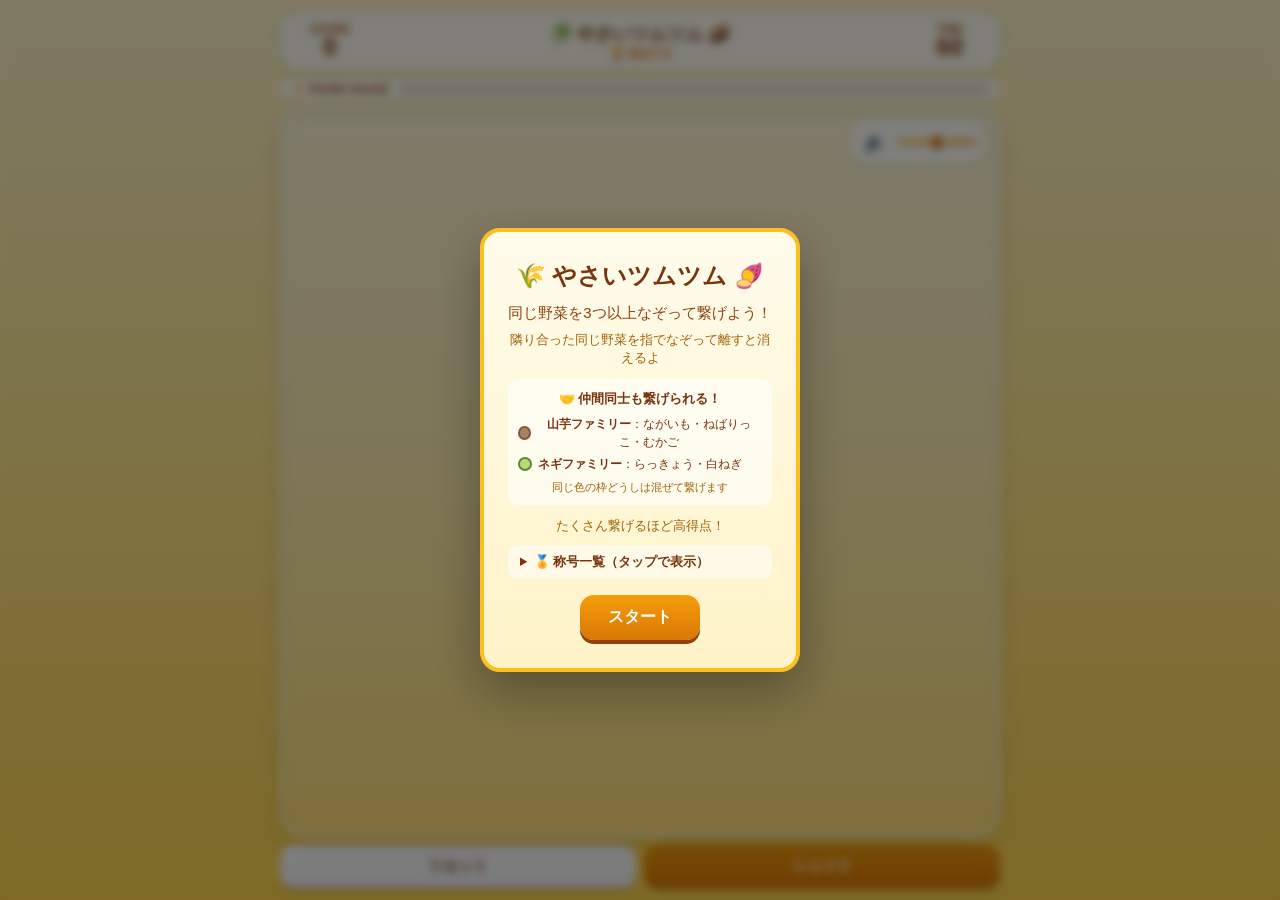
<file: yasai_tsumtsum.html>
<!DOCTYPE html>
<html lang="ja">
<head>
<meta charset="UTF-8">
<meta name="viewport" content="width=device-width, initial-scale=1.0, user-scalable=no">
<title>やさいツムツム</title>
<style>
  * { box-sizing: border-box; margin: 0; padding: 0; -webkit-tap-highlight-color: transparent; }
  html, body {
    height: 100%;
    overflow: hidden;
    font-family: -apple-system, BlinkMacSystemFont, "Hiragino Sans", "Yu Gothic UI", sans-serif;
    background: linear-gradient(180deg, #fef3c7 0%, #fde68a 50%, #fcd34d 100%);
    user-select: none;
    touch-action: none;
  }
  #app {
    width: 100vw;
    height: 100vh;
    display: flex;
    flex-direction: column;
    align-items: center;
    padding: 12px;
  }
  
  /* PC：もっと大きく表示 */
  .header {
    width: 100%;
    max-width: 720px;
    display: flex;
    justify-content: space-between;
    align-items: center;
    padding: 10px 20px;
    background: rgba(255,255,255,0.75);
    border-radius: 18px;
    backdrop-filter: blur(8px);
    box-shadow: 0 4px 12px rgba(0,0,0,0.08);
    margin-bottom: 8px;
    gap: 12px;
  }
  .stat { text-align: center; min-width: 60px; }
  .stat-label { font-size: 11px; color: #92400e; font-weight: 600; }
  .stat-value { font-size: 24px; font-weight: 800; color: #78350f; line-height: 1; }
  .title {
    font-size: 18px;
    font-weight: 800;
    color: #78350f;
    flex: 1;
    text-align: center;
  }
  .best-row {
    font-size: 12px;
    font-weight: 700;
    color: #d97706;
    margin-top: 2px;
    line-height: 1;
  }
  .best-row span { color: #ea580c; font-weight: 800; }
  
  #gameArea {
    position: relative;
    flex: 1;
    width: 100%;
    max-width: 720px;
    background: linear-gradient(180deg, rgba(255,255,255,0.4), rgba(255,255,255,0.2));
    border-radius: 24px;
    overflow: hidden;
    box-shadow: inset 0 4px 12px rgba(0,0,0,0.08), 0 8px 24px rgba(0,0,0,0.1);
    border: 3px solid rgba(255,255,255,0.6);
    min-height: 0;
  }
  #canvas { display: block; width: 100%; height: 100%; cursor: pointer; }
  
  .footer {
    width: 100%;
    max-width: 720px;
    margin-top: 8px;
    display: flex;
    gap: 8px;
  }
  .btn {
    flex: 1;
    padding: 12px;
    border: none;
    border-radius: 14px;
    font-size: 15px;
    font-weight: 700;
    cursor: pointer;
    box-shadow: 0 4px 0 rgba(0,0,0,0.15);
    transition: transform 0.1s, box-shadow 0.1s;
  }
  .btn:hover { filter: brightness(1.05); }
  .btn:active { transform: translateY(2px); box-shadow: 0 2px 0 rgba(0,0,0,0.15); }
  .btn-primary { background: linear-gradient(180deg, #f59e0b, #d97706); color: white; }
  .btn-secondary { background: linear-gradient(180deg, #fff, #f3f4f6); color: #78350f; }

  .overlay {
    position: absolute;
    inset: 0;
    background: rgba(0,0,0,0.5);
    display: flex;
    align-items: center;
    justify-content: center;
    z-index: 100;
    backdrop-filter: blur(4px);
  }
  .modal {
    background: linear-gradient(180deg, #fffbeb, #fef3c7);
    padding: 28px 24px;
    border-radius: 20px;
    text-align: center;
    box-shadow: 0 20px 50px rgba(0,0,0,0.3);
    border: 4px solid #fbbf24;
    max-width: 320px;
  }
  .modal h2 { color: #78350f; font-size: 24px; margin-bottom: 12px; }
  .modal p { color: #92400e; margin-bottom: 6px; font-size: 15px; }
  .modal #rankText {
    font-size: 22px;
    font-weight: 800;
    margin: 8px 0;
    text-shadow: 0 2px 4px rgba(255,255,255,0.6);
    animation: rankBounce 0.6s ease-out;
  }
  @keyframes rankBounce {
    0% { transform: scale(0); opacity: 0; }
    50% { transform: scale(1.2); }
    100% { transform: scale(1); opacity: 1; }
  }
  .modal .big-score { font-size: 42px; font-weight: 800; color: #d97706; margin: 12px 0; }
  .modal-btn {
    margin-top: 16px;
    padding: 12px 28px;
    background: linear-gradient(180deg, #f59e0b, #d97706);
    color: white;
    border: none;
    border-radius: 14px;
    font-size: 16px;
    font-weight: 700;
    cursor: pointer;
    box-shadow: 0 4px 0 #92400e;
  }
  .modal-btn:hover { filter: brightness(1.05); }
  .modal-btn:active { transform: translateY(2px); box-shadow: 0 2px 0 #92400e; }
  .combo-text {
    position: absolute;
    pointer-events: none;
    font-weight: 800;
    color: #ea580c;
    text-shadow: 0 2px 4px rgba(255,255,255,0.8), 0 0 8px rgba(255,200,100,0.6);
    z-index: 10;
    animation: pop 0.8s ease-out forwards;
  }
  @keyframes pop {
    0% { transform: translate(-50%,-50%) scale(0.5); opacity: 0; }
    30% { transform: translate(-50%,-50%) scale(1.2); opacity: 1; }
    100% { transform: translate(-50%,-150%) scale(1); opacity: 0; }
  }
  @keyframes shimmer {
    0%, 100% { transform: scale(1); box-shadow: 0 0 0 rgba(251,191,36,0); }
    50% { transform: scale(1.05); box-shadow: 0 0 20px rgba(251,191,36,0.8); }
  }
  
  /* フィーバーゲージ */
  .fever-wrap {
    width: 100%;
    max-width: 720px;
    background: rgba(255,255,255,0.7);
    border-radius: 10px;
    padding: 5px 12px;
    margin-bottom: 6px;
    box-shadow: 0 2px 6px rgba(0,0,0,0.06);
    display: flex;
    align-items: center;
    gap: 10px;
  }
  .fever-label {
    font-size: 11px;
    font-weight: 700;
    color: #92400e;
    white-space: nowrap;
  }
  .fever-bar {
    flex: 1;
    height: 10px;
    background: rgba(0,0,0,0.1);
    border-radius: 5px;
    overflow: hidden;
    box-shadow: inset 0 1px 2px rgba(0,0,0,0.15);
  }
  .fever-fill {
    height: 100%;
    width: 0%;
    background: linear-gradient(90deg, #fde047, #f97316, #ef4444);
    border-radius: 5px;
    transition: width 0.3s;
    box-shadow: 0 0 8px rgba(249, 115, 22, 0.6);
  }
  .fever-fill.full {
    animation: feverPulse 0.5s ease-in-out infinite;
  }
  @keyframes feverPulse {
    0%, 100% { box-shadow: 0 0 8px rgba(249, 115, 22, 0.6); }
    50% { box-shadow: 0 0 20px rgba(239, 68, 68, 1); }
  }
  
  /* フィーバー中の演出 */
  .fever-banner {
    position: absolute;
    top: 50%;
    left: 50%;
    transform: translate(-50%, -50%) scale(0);
    background: linear-gradient(135deg, #ef4444, #f97316, #fbbf24);
    color: white;
    padding: 16px 32px;
    border-radius: 16px;
    font-weight: 800;
    font-size: 28px;
    text-shadow: 0 2px 4px rgba(0,0,0,0.4);
    box-shadow: 0 8px 24px rgba(239,68,68,0.5);
    z-index: 50;
    pointer-events: none;
    text-align: center;
    line-height: 1.2;
    border: 3px solid white;
  }
  .fever-banner.show {
    animation: feverBanner 1.5s ease-out forwards;
  }
  @keyframes feverBanner {
    0% { transform: translate(-50%, -50%) scale(0) rotate(-10deg); opacity: 0; }
    20% { transform: translate(-50%, -50%) scale(1.2) rotate(5deg); opacity: 1; }
    40% { transform: translate(-50%, -50%) scale(1) rotate(0deg); }
    80% { transform: translate(-50%, -50%) scale(1) rotate(0deg); opacity: 1; }
    100% { transform: translate(-50%, -150%) scale(0.8); opacity: 0; }
  }
  /* フィーバー中のゲームエリア */
  #gameArea.fever {
    background: linear-gradient(180deg, rgba(254,215,170,0.6), rgba(251,191,36,0.3));
    box-shadow: inset 0 0 30px rgba(249,115,22,0.4), 0 0 30px rgba(239,68,68,0.5);
    animation: feverBg 0.8s ease-in-out infinite;
  }
  @keyframes feverBg {
    0%, 100% { box-shadow: inset 0 0 30px rgba(249,115,22,0.4), 0 0 30px rgba(239,68,68,0.5); }
    50% { box-shadow: inset 0 0 50px rgba(239,68,68,0.6), 0 0 50px rgba(251,191,36,0.7); }
  }
  
  /* 音量コントロール */
  .sound-ctrl {
    position: absolute;
    top: 10px;
    right: 10px;
    display: flex;
    align-items: center;
    gap: 6px;
    background: rgba(255,255,255,0.85);
    padding: 6px 10px;
    border-radius: 20px;
    box-shadow: 0 2px 6px rgba(0,0,0,0.1);
    z-index: 20;
    backdrop-filter: blur(4px);
  }
  .sound-btn {
    width: 32px;
    height: 32px;
    border: none;
    background: transparent;
    cursor: pointer;
    font-size: 18px;
    padding: 0;
    border-radius: 50%;
    display: flex;
    align-items: center;
    justify-content: center;
    transition: background 0.15s;
  }
  .sound-btn:hover { background: rgba(0,0,0,0.05); }
  .sound-btn:active { transform: scale(0.92); }
  .vol-slider {
    width: 80px;
    height: 4px;
    -webkit-appearance: none;
    appearance: none;
    background: linear-gradient(90deg, #fbbf24, #f59e0b);
    border-radius: 2px;
    outline: none;
    cursor: pointer;
  }
  .vol-slider::-webkit-slider-thumb {
    -webkit-appearance: none;
    width: 16px;
    height: 16px;
    background: #d97706;
    border-radius: 50%;
    cursor: pointer;
    border: 2px solid white;
    box-shadow: 0 1px 3px rgba(0,0,0,0.3);
  }
  .vol-slider::-moz-range-thumb {
    width: 16px;
    height: 16px;
    background: #d97706;
    border-radius: 50%;
    cursor: pointer;
    border: 2px solid white;
  }
  .sound-ctrl.muted .vol-slider {
    background: #d1d5db;
    opacity: 0.5;
  }
  @media (max-width: 480px) {
    .sound-ctrl { padding: 4px 8px; gap: 4px; }
    .vol-slider { width: 60px; }
    .sound-btn { width: 28px; height: 28px; font-size: 16px; }
  }
</style>
</head>
<body>
<div id="app">
  <div class="header">
    <div class="stat">
      <div class="stat-label">SCORE</div>
      <div class="stat-value" id="scoreVal">0</div>
    </div>
    <div class="title">
      🥬 やさいツムツム 🥔
      <div class="best-row">🏆 BEST <span id="bestVal">0</span></div>
    </div>
    <div class="stat">
      <div class="stat-label">TIME</div>
      <div class="stat-value" id="timeVal">60</div>
    </div>
  </div>
  <div class="fever-wrap">
    <div class="fever-label">⚡ FEVER GAUGE</div>
    <div class="fever-bar"><div class="fever-fill" id="feverFill"></div></div>
  </div>
  <div id="gameArea">
    <canvas id="canvas"></canvas>
    <div class="fever-banner" id="feverBanner">🔥 FEVER TIME! 🔥<br><span style="font-size:0.6em">スコア3倍 / ビッグツム多発</span></div>
    <div class="sound-ctrl">
      <button class="sound-btn" id="btnMute" title="ミュート">🔊</button>
      <input type="range" min="0" max="100" value="50" class="vol-slider" id="volSlider">
    </div>
  </div>
  <div class="footer">
    <button class="btn btn-secondary" id="btnReset">リセット</button>
    <button class="btn btn-primary" id="btnShake">シェイク</button>
  </div>
</div>

<div class="overlay" id="startOverlay">
  <div class="modal">
    <h2>🌾 やさいツムツム 🍠</h2>
    <p>同じ野菜を3つ以上なぞって繋げよう！</p>
    <p style="margin-top:8px;font-size:13px;color:#a16207">隣り合った同じ野菜を指でなぞって離すと消えるよ</p>
    
    <div style="margin:12px 0;padding:10px;background:rgba(255,255,255,0.6);border-radius:10px;font-size:12px;color:#78350f;line-height:1.5">
      <div style="font-weight:700;margin-bottom:6px;font-size:13px">🤝 仲間同士も繋げられる！</div>
      <div style="display:flex;align-items:center;gap:6px;margin-bottom:4px">
        <span style="display:inline-block;width:14px;height:14px;border-radius:50%;background:#a78564;border:2px solid #7c5c3f"></span>
        <span><b>山芋ファミリー</b>：ながいも・ねばりっこ・むかご</span>
      </div>
      <div style="display:flex;align-items:center;gap:6px">
        <span style="display:inline-block;width:14px;height:14px;border-radius:50%;background:#b8d97a;border:2px solid #5a8a2f"></span>
        <span><b>ネギファミリー</b>：らっきょう・白ねぎ</span>
      </div>
      <div style="margin-top:6px;font-size:11px;color:#a16207">同じ色の枠どうしは混ぜて繋げます</div>
    </div>
    
    <p style="margin-top:8px;font-size:13px;color:#a16207">たくさん繋げるほど高得点！</p>
    
    <details style="margin-top:10px;text-align:left;font-size:12px;color:#78350f;background:rgba(255,255,255,0.5);border-radius:10px;padding:8px 12px">
      <summary style="font-weight:700;cursor:pointer;font-size:13px">🏅 称号一覧（タップで表示）</summary>
      <div style="margin-top:8px;line-height:1.7">
        <div style="color:#fbbf24;font-weight:700">👑 伝説のやさい王 <span style="color:#92400e;font-weight:500">10万〜</span></div>
        <div style="color:#a855f7;font-weight:700">🌈 神農の使者 <span style="color:#92400e;font-weight:500">7万〜</span></div>
        <div style="color:#06b6d4;font-weight:700">💎 やさいレジェンド <span style="color:#92400e;font-weight:500">5万〜</span></div>
        <div style="color:#ef4444;font-weight:700">🏆 やさいマイスター <span style="color:#92400e;font-weight:500">3.5万〜</span></div>
        <div style="color:#f97316;font-weight:700">⭐ やさいマスター <span style="color:#92400e;font-weight:500">2.5万〜</span></div>
        <div style="color:#eab308;font-weight:700">🥇 やさいエース <span style="color:#92400e;font-weight:500">1.8万〜</span></div>
        <div style="color:#84cc16;font-weight:700">🥈 やさい上手 <span style="color:#92400e;font-weight:500">1.2万〜</span></div>
        <div style="color:#22c55e;font-weight:700">🥉 やさい名人 <span style="color:#92400e;font-weight:500">8千〜</span></div>
        <div style="color:#10b981;font-weight:700">🥕 やさい職人 <span style="color:#92400e;font-weight:500">5千〜</span></div>
        <div style="color:#06b6d4;font-weight:700">🌱 やさい見習い <span style="color:#92400e;font-weight:500">2.5千〜</span></div>
        <div style="color:#8b5cf6;font-weight:700">🌾 ちいさな農家 <span style="color:#92400e;font-weight:500">1千〜</span></div>
        <div style="color:#94a3b8;font-weight:700">🍃 はじめての収穫 <span style="color:#92400e;font-weight:500">0〜</span></div>
      </div>
    </details>
    
    <button class="modal-btn" id="btnStart">スタート</button>
  </div>
</div>

<div class="overlay" id="endOverlay" style="display:none">
  <div class="modal">
    <h2>🎉 タイムアップ！</h2>
    <p>最終スコア</p>
    <div class="big-score" id="finalScore">0</div>
    <p id="rankText">よくがんばりました！</p>
    <div id="newRecord" style="display:none;margin-top:10px;padding:8px;background:linear-gradient(90deg,#fde68a,#fbbf24,#fde68a);border-radius:10px;font-weight:800;color:#92400e;animation:shimmer 1.2s ease-in-out infinite">
      ✨ 自己ベスト更新！ ✨
    </div>
    <p style="margin-top:10px;font-size:13px;color:#92400e">🏆 自己ベスト: <span id="bestScoreEnd" style="font-weight:800;color:#ea580c">0</span></p>
    <button class="modal-btn" id="btnRetry">もう一度</button>
  </div>
</div>

<script>
const IMG_DATA = {
  satsumaimo: "[data-uri]",
  nagaimo: "[data-uri]",
  nebarikko: "[data-uri]",
  hachimitsu: "[data-uri]",
  mukago: "[data-uri]",
  rakkyo: "[data-uri]",
  shironegi: "[data-uri]",
  nashi: "[data-uri]",
  satoimo: "[data-uri]",
};

const VEGGIES = [
  { key: "satsumaimo", name: "さつまいも", color: "#9b4d8a" },
  { key: "nagaimo", name: "ながいも", color: "#d4a373" },
  { key: "nebarikko", name: "ねばりっこ", color: "#b8835a" },
  { key: "hachimitsu", name: "はちみつ", color: "#e8a04c" },
  { key: "mukago", name: "むかご", color: "#7d5a3c" },
  { key: "rakkyo", name: "らっきょう", color: "#f0e5d0" },
  { key: "shironegi", name: "白ねぎ", color: "#7cb342" },
  { key: "nashi", name: "梨", color: "#d4b048" },
  { key: "satoimo", name: "里芋", color: "#8b6240" },
];

// 同じグループ同士は繋げられる
const GROUPS = {
  yamaimo: {
    members: ['nagaimo', 'nebarikko', 'mukago'],
    bgColor: '#a78564',     // 山芋ファミリー：茶系
    ringColor: '#7c5c3f',
    label: '山芋ファミリー',
  },
  negi: {
    members: ['rakkyo', 'shironegi'],
    bgColor: '#b8d97a',     // ネギファミリー：緑系
    ringColor: '#5a8a2f',
    label: 'ネギファミリー',
  },
};
function getGroup(key) {
  for (const g in GROUPS) {
    if (GROUPS[g].members.includes(key)) return g;
  }
  return key;
}
function getGroupBgColor(key, defaultColor) {
  const g = getGroup(key);
  return GROUPS[g] ? GROUPS[g].bgColor : defaultColor;
}
function getGroupRingColor(key) {
  const g = getGroup(key);
  return GROUPS[g] ? GROUPS[g].ringColor : null;
}
function canChain(a, b) {
  return getGroup(a) === getGroup(b);
}


const images = {};
VEGGIES.forEach(v => {
  const img = new Image();
  img.src = IMG_DATA[v.key];
  images[v.key] = img;
});

const canvas = document.getElementById('canvas');
const ctx = canvas.getContext('2d');
const gameArea = document.getElementById('gameArea');
let W = 0, H = 0, DPR = window.devicePixelRatio || 1;
let TSUM_RADIUS = 36;

function resizeCanvas() {
  const rect = gameArea.getBoundingClientRect();
  const newW = rect.width;
  const newH = rect.height;
  // サイズが実質変わっていなければスキップ
  if (Math.abs(newW - W) < 1 && Math.abs(newH - H) < 1) return;
  W = newW;
  H = newH;
  canvas.width = W * DPR;
  canvas.height = H * DPR;
  canvas.style.width = W + 'px';
  canvas.style.height = H + 'px';
  ctx.setTransform(DPR, 0, 0, DPR, 0, 0);
  // 画面サイズに応じてツムサイズ調整
  TSUM_RADIUS = Math.max(28, Math.min(44, Math.floor(Math.min(W, H) / 11)));
  // 既存ツムの半径を更新（ビッグツムは1.6倍を維持）
  tsums.forEach(t => {
    t.r = t.isBig ? TSUM_RADIUS * 1.6 : TSUM_RADIUS;
    // 画面外に出ているツムを内側に戻す
    if (t.x < t.r) t.x = t.r;
    if (t.x > W - t.r) t.x = W - t.r;
    if (t.y > H - t.r) { t.y = H - t.r; t.vy = 0; }
    if (t.y < t.r) t.y = t.r;
  });
}
window.addEventListener('resize', resizeCanvas);
window.addEventListener('orientationchange', () => setTimeout(resizeCanvas, 100));
// ゲームエリアのサイズ変化を確実に検知（CSS変化・アドレスバー変化に対応）
if (window.ResizeObserver) {
  const ro = new ResizeObserver(() => resizeCanvas());
  ro.observe(gameArea);
}

const GRAVITY = 0.6;
const FRICTION = 0.96;
const BOUNCE = 0.4;

class Tsum {
  constructor(veggie, x, y, isBig = false) {
    this.veggie = veggie;
    this.x = x;
    this.y = y;
    this.vx = (Math.random() - 0.5) * 2;
    this.vy = 0;
    this.isBig = isBig;
    this.r = isBig ? TSUM_RADIUS * 1.6 : TSUM_RADIUS;
    this.angle = (Math.random() - 0.5) * 0.3;
    this.va = (Math.random() - 0.5) * 0.05;
    this.removing = false;
    this.removeT = 0;
    this.scale = 0;
    this.spawnT = 0;
    this.glowT = 0;
  }
  update() {
    if (this.removing) {
      this.removeT++;
      this.scale = Math.max(0, 1 - this.removeT / 12);
      return this.removeT > 12;
    }
    if (this.spawnT < 10) { this.spawnT++; this.scale = this.spawnT / 10; }
    this.vy += GRAVITY;
    this.vx *= FRICTION;
    this.x += this.vx;
    this.y += this.vy;
    this.angle += this.va;
    this.va *= 0.95;
    if (this.x < this.r) { this.x = this.r; this.vx *= -BOUNCE; }
    if (this.x > W - this.r) { this.x = W - this.r; this.vx *= -BOUNCE; }
    if (this.y > H - this.r) {
      this.y = H - this.r;
      this.vy *= -BOUNCE;
      this.vx *= 0.8;
      if (Math.abs(this.vy) < 1) this.vy = 0;
    }
    return false;
  }
  draw(ctx) {
    ctx.save();
    ctx.translate(this.x, this.y);
    
    // ビッグツムは光輪エフェクト
    if (this.isBig) {
      this.glowT += 0.05;
      const glowR = this.r + 8 + Math.sin(this.glowT) * 4;
      const glowGrad = ctx.createRadialGradient(0, 0, this.r, 0, 0, glowR + 10);
      glowGrad.addColorStop(0, 'rgba(255, 215, 0, 0.6)');
      glowGrad.addColorStop(1, 'rgba(255, 215, 0, 0)');
      ctx.beginPath();
      ctx.arc(0, 0, glowR + 10, 0, Math.PI * 2);
      ctx.fillStyle = glowGrad;
      ctx.fill();
    }
    
    ctx.rotate(this.angle);
    ctx.scale(this.scale, this.scale);
    ctx.beginPath();
    ctx.arc(2, 4, this.r, 0, Math.PI * 2);
    ctx.fillStyle = 'rgba(0,0,0,0.15)';
    ctx.fill();
    // グループに属するツムは統一カラー、属さないものは個別色
    const bgColor = getGroupBgColor(this.veggie.key, this.veggie.color);
    const grad = ctx.createRadialGradient(-this.r*0.3, -this.r*0.3, this.r*0.2, 0, 0, this.r);
    grad.addColorStop(0, bgColor + 'ff');
    grad.addColorStop(0.7, bgColor + 'dd');
    grad.addColorStop(1, bgColor + '99');
    ctx.beginPath();
    ctx.arc(0, 0, this.r, 0, Math.PI * 2);
    ctx.fillStyle = grad;
    ctx.fill();
    ctx.beginPath();
    ctx.ellipse(-this.r*0.3, -this.r*0.4, this.r*0.3, this.r*0.2, -0.4, 0, Math.PI * 2);
    ctx.fillStyle = 'rgba(255,255,255,0.5)';
    ctx.fill();
    // グループ専用の濃い縁取り（仲間が分かるサイン）
    const ringColor = getGroupRingColor(this.veggie.key);
    if (this.isBig) {
      // ビッグツムは金色の太い縁
      ctx.beginPath();
      ctx.arc(0, 0, this.r, 0, Math.PI * 2);
      ctx.lineWidth = 5;
      ctx.strokeStyle = '#fbbf24';
      ctx.stroke();
      ctx.lineWidth = 2;
      ctx.strokeStyle = '#d97706';
      ctx.stroke();
    } else if (ringColor) {
      ctx.beginPath();
      ctx.arc(0, 0, this.r, 0, Math.PI * 2);
      ctx.lineWidth = 4;
      ctx.strokeStyle = ringColor;
      ctx.stroke();
    } else {
      ctx.beginPath();
      ctx.arc(0, 0, this.r, 0, Math.PI * 2);
      ctx.lineWidth = 3;
      ctx.strokeStyle = 'rgba(255,255,255,0.9)';
      ctx.stroke();
      ctx.lineWidth = 1.5;
      ctx.strokeStyle = 'rgba(0,0,0,0.2)';
      ctx.stroke();
    }
    const img = images[this.veggie.key];
    if (img && img.complete) {
      const size = this.r * 1.5;
      ctx.drawImage(img, -size/2, -size/2, size, size);
    }
    
    // ビッグツムの×2バッジ
    if (this.isBig) {
      ctx.save();
      ctx.rotate(-this.angle); // バッジは回転を打ち消して常に正立
      const badgeX = this.r * 0.6;
      const badgeY = -this.r * 0.6;
      ctx.beginPath();
      ctx.arc(badgeX, badgeY, this.r * 0.35, 0, Math.PI * 2);
      ctx.fillStyle = '#ea580c';
      ctx.fill();
      ctx.lineWidth = 2;
      ctx.strokeStyle = 'white';
      ctx.stroke();
      ctx.fillStyle = 'white';
      ctx.font = `bold ${this.r * 0.45}px sans-serif`;
      ctx.textAlign = 'center';
      ctx.textBaseline = 'middle';
      ctx.fillText('×2', badgeX, badgeY);
      ctx.restore();
    }
    
    ctx.restore();
  }
}

let tsums = [];
let chain = [];
let isDragging = false;
let score = 0;
let timeLeft = 60;
let gameRunning = false;
let timerInterval = null;
let lastSpawn = 0;

// フィーバー関連
const FEVER_THRESHOLD = 3000;  // フィーバーゲージMAXで発動
const FEVER_DURATION = 13;      // 秒（盛り上がる時間を確保）
let feverGauge = 0;
let feverActive = false;
let feverTimeLeft = 0;
let feverInterval = null;
let feverCount = 0;          // 何回目のフィーバーか
let feverTarget = null;      // 2回目以降のターゲット野菜（key）

function getMaxTsums() {
  // 画面サイズに応じて最大数を調整
  // ツム1個が占める正方形面積で割って、画面の45%を占める量にする
  // （円が正方形に詰まると最大78%、現実の物理シミュなら45-50%が安全）
  const cellArea = (TSUM_RADIUS * 2) * (TSUM_RADIUS * 2);
  const target = (W * H * 0.45) / cellArea;
  return Math.min(50, Math.max(25, Math.floor(target)));
}

function spawnTsum() {
  if (tsums.length >= getMaxTsums()) return;
  let v;
  // ターゲットフィーバー中は60%の確率でターゲット野菜が出る
  if (feverActive && feverTarget && Math.random() < 0.6) {
    v = VEGGIES.find(x => x.key === feverTarget) || VEGGIES[0];
  } else {
    v = VEGGIES[Math.floor(Math.random() * VEGGIES.length)];
  }
  // 通常5%、フィーバー中は25%でビッグツム
  const isBig = Math.random() < (feverActive ? 0.25 : 0.05);
  // 上部に他のツムが居ない場所を探す
  let x = Math.random() * (W - 80) + 40;
  for (let tries = 0; tries < 5; tries++) {
    let collision = false;
    for (const other of tsums) {
      if (other.y < TSUM_RADIUS * 2 && Math.abs(other.x - x) < TSUM_RADIUS * 2) {
        collision = true;
        break;
      }
    }
    if (!collision) break;
    x = Math.random() * (W - 80) + 40;
  }
  const t = new Tsum(v, x, -40, isBig);
  t.vy = 1;
  tsums.push(t);
}

function fillBoard() {
  const target = getMaxTsums() - 5;
  for (let i = 0; i < target; i++) setTimeout(spawnTsum, i * 100);
}

function getPos(e) {
  const rect = canvas.getBoundingClientRect();
  const t = e.touches ? e.touches[0] : e;
  return { x: t.clientX - rect.left, y: t.clientY - rect.top };
}
function findTsumAt(x, y) {
  for (let i = tsums.length - 1; i >= 0; i--) {
    const t = tsums[i];
    if (t.removing) continue;
    const dx = t.x - x, dy = t.y - y;
    if (dx*dx + dy*dy < t.r * t.r * 1.2) return t;
  }
  return null;
}
function isAdjacent(a, b) {
  const dx = a.x - b.x, dy = a.y - b.y;
  // 各ツムの実半径の合計に余裕係数1.3を掛ける（ビッグツム対応）
  return Math.sqrt(dx*dx + dy*dy) < (a.r + b.r) * 1.3;
}
function startChain(e) {
  if (!gameRunning) return;
  e.preventDefault();
  const p = getPos(e);
  const t = findTsumAt(p.x, p.y);
  if (t) { isDragging = true; chain = [t]; }
}
function continueChain(e) {
  if (!isDragging || !gameRunning) return;
  e.preventDefault();
  const p = getPos(e);
  const t = findTsumAt(p.x, p.y);
  if (!t) return;
  if (chain[chain.length - 1] === t) return;
  if (chain.length >= 2 && chain[chain.length - 2] === t) { chain.pop(); return; }
  if (chain.includes(t)) return;
  const last = chain[chain.length - 1];
  if (canChain(t.veggie.key, last.veggie.key) && isAdjacent(last, t)) chain.push(t);
}
function endChain(e) {
  if (!isDragging) return;
  e.preventDefault();
  isDragging = false;
  if (chain.length >= 3) {
    const n = chain.length;
    const baseScore = n * 100;
    const bonus = n >= 5 ? Math.pow(n - 4, 2) * 50 : 0;
    // ビッグツムの数だけ倍率がかかる（ビッグツム1個につき×2、複数あれば加算）
    const bigCount = chain.filter(t => t.isBig).length;
    const bigMultiplier = bigCount > 0 ? 1 + bigCount : 1;  // 0個=×1, 1個=×2, 2個=×3...
    // フィーバー中はさらに×3
    const feverMultiplier = feverActive ? 3 : 1;
    const gained = Math.round((baseScore + bonus) * bigMultiplier * feverMultiplier);
    score += gained;
    
    // フィーバーゲージを溜める（フィーバー中は溜まらない）
    if (!feverActive) {
      feverGauge = Math.min(FEVER_THRESHOLD, feverGauge + (baseScore + bonus));
      if (feverGauge >= FEVER_THRESHOLD) startFever();
    }
    
    showCombo(chain[Math.floor(chain.length/2)], n, gained, bigCount, feverActive);
    playChainSE(n);
    setTimeout(playPopSE, 100);
    chain.forEach(t => { t.removing = true; });
    for (let i = 0; i < n; i++) setTimeout(spawnTsum, i * 80);
    updateScore();
    updateFeverGauge();
  }
  chain = [];
}
canvas.addEventListener('mousedown', startChain);
canvas.addEventListener('mousemove', continueChain);
canvas.addEventListener('mouseup', endChain);
canvas.addEventListener('mouseleave', endChain);
canvas.addEventListener('touchstart', startChain, {passive: false});
canvas.addEventListener('touchmove', continueChain, {passive: false});
canvas.addEventListener('touchend', endChain, {passive: false});
canvas.addEventListener('touchcancel', endChain, {passive: false});

function showCombo(t, n, gained, bigCount = 0, isFever = false) {
  const el = document.createElement('div');
  el.className = 'combo-text';
  el.style.left = t.x + 'px';
  el.style.top = t.y + 'px';
  el.style.fontSize = Math.min(20 + n * 3, 48) + 'px';
  let badge = '';
  if (isFever) badge += '<span style="color:#ef4444"> 🔥FEVER×3</span>';
  if (bigCount > 0) badge += `<span style="color:#d97706"> ⭐BIG×${1+bigCount}</span>`;
  el.innerHTML = `${n}チェーン!${badge}<br><span style="font-size:0.6em">+${gained}</span>`;
  gameArea.appendChild(el);
  setTimeout(() => el.remove(), 1000);
}

function updateFeverGauge() {
  const fill = document.getElementById('feverFill');
  const pct = (feverGauge / FEVER_THRESHOLD) * 100;
  fill.style.width = pct + '%';
  fill.classList.toggle('full', feverGauge >= FEVER_THRESHOLD);
}

function startFever() {
  feverActive = true;
  feverTimeLeft = FEVER_DURATION;
  feverGauge = 0;
  feverCount++;
  updateFeverGauge();
  document.getElementById('gameArea').classList.add('fever');
  playFeverSE();
  switchToFeverBgm();
  
  // 2回目以降はターゲット野菜を選択
  const banner = document.getElementById('feverBanner');
  if (feverCount >= 2) {
    // 前回と違う野菜を選ぶ
    const candidates = VEGGIES.filter(v => v.key !== feverTarget);
    feverTarget = candidates[Math.floor(Math.random() * candidates.length)].key;
    const targetVeg = VEGGIES.find(v => v.key === feverTarget);
    // バナー文言を切り替え
    banner.innerHTML = `🔥 ${targetVeg.name}フィーバー！ 🔥<br><span style="font-size:0.6em">スコア3倍 / ${targetVeg.name}が大量出現</span>`;
  } else {
    feverTarget = null;
    banner.innerHTML = `🔥 FEVER TIME! 🔥<br><span style="font-size:0.6em">スコア3倍 / ビッグツム多発</span>`;
  }
  banner.classList.remove('show');
  void banner.offsetWidth; // reflow
  banner.classList.add('show');
  
  // フィーバー中は既存ツムの一部をビッグに格上げ
  const candidates = tsums.filter(t => !t.removing && !t.isBig);
  const upgradeCount = Math.min(5, Math.floor(candidates.length * 0.2));
  for (let i = 0; i < upgradeCount; i++) {
    const idx = Math.floor(Math.random() * candidates.length);
    const t = candidates.splice(idx, 1)[0];
    t.isBig = true;
    t.r = TSUM_RADIUS * 1.6;
  }
  
  // ターゲットフィーバー時：既存ツムの一部もターゲット野菜に置き換え
  if (feverTarget) {
    const targetVeg = VEGGIES.find(v => v.key === feverTarget);
    const others = tsums.filter(t => !t.removing && t.veggie.key !== feverTarget);
    const convertCount = Math.min(8, Math.floor(others.length * 0.4));
    for (let i = 0; i < convertCount; i++) {
      const idx = Math.floor(Math.random() * others.length);
      const t = others.splice(idx, 1)[0];
      t.veggie = targetVeg;
    }
  }
  
  // フィーバータイマー
  if (feverInterval) clearInterval(feverInterval);
  feverInterval = setInterval(() => {
    feverTimeLeft--;
    if (feverTimeLeft <= 0) endFever();
  }, 1000);
}

function endFever() {
  feverActive = false;
  feverTarget = null;
  if (feverInterval) { clearInterval(feverInterval); feverInterval = null; }
  document.getElementById('gameArea').classList.remove('fever');
  switchToNormalBgm();
}

function updateScore() {
  document.getElementById('scoreVal').textContent = score.toLocaleString();
}

function loop() {
  ctx.clearRect(0, 0, W, H);
  tsums = tsums.filter(t => !t.update());
  for (let i = 0; i < tsums.length; i++) {
    for (let j = i + 1; j < tsums.length; j++) {
      const a = tsums[i], b = tsums[j];
      if (a.removing || b.removing) continue;
      const dx = b.x - a.x, dy = b.y - a.y;
      const d = Math.sqrt(dx*dx + dy*dy);
      const minD = a.r + b.r;
      if (d < minD && d > 0.01) {
        const overlap = minD - d;
        const nx = dx / d, ny = dy / d;
        // 重なりを完全に解消（係数1.0で押し戻し）
        a.x -= nx * overlap * 0.55;
        a.y -= ny * overlap * 0.55;
        b.x += nx * overlap * 0.55;
        b.y += ny * overlap * 0.55;
        // 速度の弾性衝突
        const va = a.vx * nx + a.vy * ny;
        const vb = b.vx * nx + b.vy * ny;
        if (va - vb > 0) {
          // 近づいている時のみ反発
          const impulse = (va - vb) * 0.7;
          a.vx -= impulse * nx;
          a.vy -= impulse * ny;
          b.vx += impulse * nx;
          b.vy += impulse * ny;
        }
      }
    }
  }
  if (chain.length > 0) {
    ctx.save();
    ctx.lineWidth = 12;
    ctx.lineCap = 'round';
    ctx.lineJoin = 'round';
    ctx.strokeStyle = 'rgba(251, 191, 36, 0.5)';
    ctx.beginPath();
    chain.forEach((t, i) => i === 0 ? ctx.moveTo(t.x, t.y) : ctx.lineTo(t.x, t.y));
    ctx.stroke();
    ctx.lineWidth = 6;
    ctx.strokeStyle = 'rgba(255, 255, 255, 0.9)';
    ctx.stroke();
    ctx.restore();
  }
  tsums.forEach(t => t.draw(ctx));
  
  // チェーン中：繋げられる候補（同じグループ）を脈動表示
  if (chain.length > 0) {
    const lastKey = chain[chain.length - 1].veggie.key;
    const pulse = 0.5 + 0.5 * Math.sin(Date.now() / 150);
    tsums.forEach(t => {
      if (t.removing) return;
      if (chain.includes(t)) return;
      if (canChain(t.veggie.key, lastKey)) {
        ctx.save();
        ctx.beginPath();
        ctx.arc(t.x, t.y, t.r + 6, 0, Math.PI * 2);
        ctx.lineWidth = 3;
        ctx.strokeStyle = `rgba(255, 215, 0, ${0.5 + pulse * 0.5})`;
        ctx.shadowColor = '#fde047';
        ctx.shadowBlur = 12 + pulse * 8;
        ctx.stroke();
        ctx.restore();
      }
    });
  }
  
  if (chain.length > 0) {
    chain.forEach(t => {
      ctx.save();
      ctx.beginPath();
      ctx.arc(t.x, t.y, t.r + 4, 0, Math.PI * 2);
      ctx.lineWidth = 4;
      ctx.strokeStyle = '#fbbf24';
      ctx.stroke();
      ctx.restore();
    });
    if (chain.length >= 2) {
      const last = chain[chain.length - 1];
      ctx.save();
      ctx.fillStyle = '#ea580c';
      ctx.strokeStyle = 'white';
      ctx.lineWidth = 4;
      ctx.font = 'bold 28px sans-serif';
      ctx.textAlign = 'center';
      ctx.textBaseline = 'middle';
      const text = chain.length + '';
      ctx.strokeText(text, last.x, last.y - 50);
      ctx.fillText(text, last.x, last.y - 50);
      ctx.restore();
    }
  }
  const aliveCount = tsums.filter(t => !t.removing).length;
  const targetCount = getMaxTsums() - 5;
  if (gameRunning && aliveCount < targetCount && Date.now() - lastSpawn > 250) {
    spawnTsum();
    lastSpawn = Date.now();
  }
  requestAnimationFrame(loop);
}

function startGame() {
  // 音声初期化（ユーザー操作トリガーが必要）
  if (!audioCtx) initAudio();
  if (audioCtx && audioCtx.state === 'suspended') audioCtx.resume();
  
  resizeCanvas();
  tsums = [];
  chain = [];
  score = 0;
  timeLeft = 60;
  gameRunning = true;
  // フィーバー状態をリセット
  feverGauge = 0;
  feverActive = false;
  feverTimeLeft = 0;
  feverCount = 0;
  feverTarget = null;
  if (feverInterval) { clearInterval(feverInterval); feverInterval = null; }
  document.getElementById('gameArea').classList.remove('fever');
  updateFeverGauge();
  updateScore();
  document.getElementById('timeVal').textContent = timeLeft;
  document.getElementById('startOverlay').style.display = 'none';
  document.getElementById('endOverlay').style.display = 'none';
  fillBoard();
  startBgm();
  if (timerInterval) clearInterval(timerInterval);
  timerInterval = setInterval(() => {
    timeLeft--;
    document.getElementById('timeVal').textContent = timeLeft;
    if (timeLeft <= 0) endGame();
  }, 1000);
}

// === 音声システム ===
const VOLUME_KEY = 'yasai_tsumtsum_volume';
const MUTE_KEY = 'yasai_tsumtsum_muted';
let audioCtx = null;
let masterGain = null;
let bgmGain = null;
let bgmNodes = [];
let bgmTimeoutId = null;
let isMuted = false;
let volume = 0.5;

function loadAudioPrefs() {
  try {
    const v = localStorage.getItem(VOLUME_KEY);
    if (v !== null) volume = parseFloat(v);
    const m = localStorage.getItem(MUTE_KEY);
    if (m !== null) isMuted = m === '1';
  } catch (e) {}
}

function saveAudioPrefs() {
  try {
    localStorage.setItem(VOLUME_KEY, String(volume));
    localStorage.setItem(MUTE_KEY, isMuted ? '1' : '0');
  } catch (e) {}
}

function initAudio() {
  if (audioCtx) return;
  try {
    audioCtx = new (window.AudioContext || window.webkitAudioContext)();
    masterGain = audioCtx.createGain();
    masterGain.gain.value = isMuted ? 0 : volume;
    masterGain.connect(audioCtx.destination);
    bgmGain = audioCtx.createGain();
    bgmGain.gain.value = 0.3; // BGMはSEより控えめ
    bgmGain.connect(masterGain);
  } catch (e) {
    console.warn('Audio not supported:', e);
  }
}

function setVolume(v) {
  volume = Math.max(0, Math.min(1, v));
  if (masterGain) masterGain.gain.value = isMuted ? 0 : volume;
  saveAudioPrefs();
}

function toggleMute() {
  isMuted = !isMuted;
  if (masterGain) masterGain.gain.value = isMuted ? 0 : volume;
  updateSoundUI();
  saveAudioPrefs();
}

function updateSoundUI() {
  const btn = document.getElementById('btnMute');
  const ctrl = document.querySelector('.sound-ctrl');
  if (btn) btn.textContent = isMuted ? '🔇' : (volume < 0.3 ? '🔈' : volume < 0.7 ? '🔉' : '🔊');
  if (ctrl) ctrl.classList.toggle('muted', isMuted);
  const slider = document.getElementById('volSlider');
  if (slider) slider.value = Math.round(volume * 100);
}

// === SE: 効果音生成 ===
function playTone(freq, duration, type = 'sine', volMul = 1) {
  if (!audioCtx || isMuted) return;
  const now = audioCtx.currentTime;
  const osc = audioCtx.createOscillator();
  const gain = audioCtx.createGain();
  osc.type = type;
  osc.frequency.setValueAtTime(freq, now);
  gain.gain.setValueAtTime(0, now);
  gain.gain.linearRampToValueAtTime(0.3 * volMul, now + 0.01);
  gain.gain.exponentialRampToValueAtTime(0.001, now + duration);
  osc.connect(gain);
  gain.connect(masterGain);
  osc.start(now);
  osc.stop(now + duration);
}

function playChainSE(n) {
  // チェーン数に応じて音階が上がる
  const baseFreq = 440;
  const scale = [0, 2, 4, 5, 7, 9, 11, 12, 14, 16];
  const idx = Math.min(n - 1, scale.length - 1);
  const freq = baseFreq * Math.pow(2, scale[idx] / 12);
  playTone(freq, 0.15, 'triangle', 0.7);
}

function playPopSE() {
  // 消去音
  if (!audioCtx || isMuted) return;
  const now = audioCtx.currentTime;
  const osc = audioCtx.createOscillator();
  const gain = audioCtx.createGain();
  osc.type = 'sine';
  osc.frequency.setValueAtTime(800, now);
  osc.frequency.exponentialRampToValueAtTime(200, now + 0.15);
  gain.gain.setValueAtTime(0.25, now);
  gain.gain.exponentialRampToValueAtTime(0.001, now + 0.15);
  osc.connect(gain);
  gain.connect(masterGain);
  osc.start(now);
  osc.stop(now + 0.15);
}

function playFeverSE() {
  // フィーバー発動音：上昇アルペジオ
  if (!audioCtx || isMuted) return;
  const notes = [262, 330, 392, 523, 659, 784, 1047];
  notes.forEach((f, i) => {
    setTimeout(() => playTone(f, 0.2, 'square', 0.5), i * 60);
  });
}

function playGameOverSE() {
  if (!audioCtx || isMuted) return;
  const notes = [523, 392, 330, 262];
  notes.forEach((f, i) => {
    setTimeout(() => playTone(f, 0.3, 'triangle', 0.7), i * 150);
  });
}

// === BGM: ループ生成 ===
// 通常BGM：ほのぼの農園風（Cメジャー）
const BGM_MELODY = [
  // [周波数, 長さ(拍)]
  [523, 1], [587, 1], [659, 1], [523, 1],
  [659, 2], [587, 2],
  [523, 1], [659, 1], [784, 1], [659, 1],
  [587, 4],
  [659, 1], [587, 1], [523, 1], [440, 1],
  [392, 2], [440, 2],
  [523, 1], [440, 1], [392, 1], [330, 1],
  [392, 4],
];
const BGM_BASS = [
  [131, 4], [165, 4], [147, 4], [131, 4],
  [131, 4], [165, 4], [147, 4], [196, 4],
];
const BGM_TEMPO = 120; // BPM

// フィーバーBGM：アップテンポなお祭り風（Eマイナー、シンコペーション）
const FEVER_MELODY = [
  // 8分音符中心の細かく刻むメロディ
  [659, 0.5], [784, 0.5], [988, 0.5], [784, 0.5],
  [659, 0.5], [988, 0.5], [1175, 1],
  [988, 0.5], [784, 0.5], [659, 0.5], [587, 0.5],
  [659, 2],
  [784, 0.5], [988, 0.5], [1175, 0.5], [988, 0.5],
  [784, 0.5], [1175, 0.5], [1319, 1],
  [1175, 0.5], [988, 0.5], [784, 0.5], [659, 0.5],
  [784, 2],
  // クライマックス上昇
  [659, 0.25], [784, 0.25], [988, 0.25], [1175, 0.25],
  [1319, 0.25], [1175, 0.25], [988, 0.25], [784, 0.25],
  [988, 1], [784, 1],
  [659, 0.5], [988, 0.5], [784, 0.5], [659, 0.5],
  [659, 2],
];
const FEVER_BASS = [
  // 力強いベースライン（速いリズム）
  [165, 0.5], [165, 0.5], [165, 1],
  [165, 0.5], [165, 0.5], [196, 1],
  [220, 0.5], [220, 0.5], [220, 1],
  [165, 0.5], [196, 0.5], [165, 1],
  [165, 0.5], [165, 0.5], [165, 1],
  [196, 0.5], [196, 0.5], [196, 1],
  [220, 0.5], [220, 0.5], [220, 1],
  [196, 0.5], [165, 0.5], [165, 1],
];
const FEVER_TEMPO = 160; // BPM 高速

let bgmMode = 'normal'; // 'normal' | 'fever'

function playBgmNote(freq, durationSec, startOffset, type = 'sine', vol = 0.15) {
  if (!audioCtx) return null;
  const now = audioCtx.currentTime + startOffset;
  const osc = audioCtx.createOscillator();
  const gain = audioCtx.createGain();
  osc.type = type;
  osc.frequency.setValueAtTime(freq, now);
  gain.gain.setValueAtTime(0, now);
  gain.gain.linearRampToValueAtTime(vol, now + 0.02);
  gain.gain.setValueAtTime(vol, now + durationSec - 0.05);
  gain.gain.exponentialRampToValueAtTime(0.001, now + durationSec);
  osc.connect(gain);
  gain.connect(bgmGain);
  osc.start(now);
  osc.stop(now + durationSec);
  return osc;
}

function scheduleBgmLoop() {
  if (!audioCtx) return;
  const isFever = bgmMode === 'fever';
  const tempo = isFever ? FEVER_TEMPO : BGM_TEMPO;
  const melody = isFever ? FEVER_MELODY : BGM_MELODY;
  const bass = isFever ? FEVER_BASS : BGM_BASS;
  const melodyType = isFever ? 'square' : 'triangle';  // フィーバーは硬く明るい音
  const melodyVol = isFever ? 0.14 : 0.12;
  const bassVol = isFever ? 0.12 : 0.08;
  const beatSec = 60 / tempo;
  
  let offset = 0;
  melody.forEach(([freq, beats]) => {
    const osc = playBgmNote(freq, beats * beatSec * 0.95, offset, melodyType, melodyVol);
    if (osc) bgmNodes.push(osc);
    offset += beats * beatSec;
  });
  const totalSec = offset;
  
  let bassOffset = 0;
  bass.forEach(([freq, beats]) => {
    const osc = playBgmNote(freq, beats * beatSec * 0.95, bassOffset, 'sawtooth', bassVol);
    if (osc) bgmNodes.push(osc);
    bassOffset += beats * beatSec;
  });
  
  // フィーバー時はキックドラム的な低音パルスを追加
  if (isFever) {
    let kickOffset = 0;
    const kickPattern = [1, 0.5, 0.5, 1, 1, 0.5, 0.5, 1]; // 1ループ分
    while (kickOffset < totalSec) {
      kickPattern.forEach(beats => {
        if (kickOffset >= totalSec) return;
        const osc = playBgmNote(80, 0.1, kickOffset, 'sine', 0.18);
        if (osc) bgmNodes.push(osc);
        kickOffset += beats * beatSec;
      });
    }
  }
  
  bgmTimeoutId = setTimeout(() => {
    bgmNodes = [];
    scheduleBgmLoop();
  }, totalSec * 1000);
}

function startBgm() {
  if (!audioCtx) initAudio();
  if (!audioCtx) return;
  if (audioCtx.state === 'suspended') audioCtx.resume();
  stopBgm();
  bgmMode = 'normal';
  scheduleBgmLoop();
}

function switchToFeverBgm() {
  if (!audioCtx) return;
  if (bgmMode === 'fever') return;
  stopBgm();
  bgmMode = 'fever';
  scheduleBgmLoop();
}

function switchToNormalBgm() {
  if (!audioCtx) return;
  if (bgmMode === 'normal') return;
  stopBgm();
  bgmMode = 'normal';
  scheduleBgmLoop();
}

function stopBgm() {
  if (bgmTimeoutId) { clearTimeout(bgmTimeoutId); bgmTimeoutId = null; }
  bgmNodes.forEach(n => { try { n.stop(); } catch (e) {} });
  bgmNodes = [];
}

// 音量スライダー・ミュートボタンのイベント
document.getElementById('volSlider').addEventListener('input', (e) => {
  setVolume(parseInt(e.target.value, 10) / 100);
  if (isMuted && volume > 0) {
    isMuted = false;
    if (masterGain) masterGain.gain.value = volume;
    saveAudioPrefs();
  }
  updateSoundUI();
});
document.getElementById('btnMute').addEventListener('click', () => {
  if (!audioCtx) initAudio();
  toggleMute();
});

loadAudioPrefs();
updateSoundUI();

// 自己ベスト管理
const BEST_KEY = 'yasai_tsumtsum_best';
function loadBest() {
  try {
    const v = localStorage.getItem(BEST_KEY);
    return v ? parseInt(v, 10) : 0;
  } catch (e) { return 0; }
}
function saveBest(v) {
  try { localStorage.setItem(BEST_KEY, String(v)); } catch (e) {}
}
function updateBestDisplay() {
  const best = loadBest();
  const el = document.getElementById('bestVal');
  if (el) el.textContent = best.toLocaleString();
}

function endGame() {
  gameRunning = false;
  if (timerInterval) clearInterval(timerInterval);
  if (feverInterval) { clearInterval(feverInterval); feverInterval = null; }
  feverActive = false;
  document.getElementById('gameArea').classList.remove('fever');
  stopBgm();
  playGameOverSE();
  document.getElementById('finalScore').textContent = score.toLocaleString();
  // 称号判定（スコアに応じて11段階）
  const titles = [
    { min: 100000, label: '👑 伝説のやさい王', color: '#fbbf24' },
    { min:  70000, label: '🌈 神農の使者',     color: '#a855f7' },
    { min:  50000, label: '💎 やさいレジェンド', color: '#06b6d4' },
    { min:  35000, label: '🏆 やさいマイスター', color: '#ef4444' },
    { min:  25000, label: '⭐ やさいマスター',  color: '#f97316' },
    { min:  18000, label: '🥇 やさいエース',    color: '#eab308' },
    { min:  12000, label: '🥈 やさい上手',      color: '#84cc16' },
    { min:   8000, label: '🥉 やさい名人',      color: '#22c55e' },
    { min:   5000, label: '🥕 やさい職人',      color: '#10b981' },
    { min:   2500, label: '🌱 やさい見習い',    color: '#06b6d4' },
    { min:   1000, label: '🌾 ちいさな農家',    color: '#8b5cf6' },
    { min:      0, label: '🍃 はじめての収穫',  color: '#94a3b8' },
  ];
  const t = titles.find(x => score >= x.min);
  const rankEl = document.getElementById('rankText');
  rankEl.textContent = t.label;
  rankEl.style.color = t.color;
  // アニメーション再生のためクラス再付与
  rankEl.style.animation = 'none';
  void rankEl.offsetWidth;
  rankEl.style.animation = 'rankBounce 0.6s ease-out';
  
  // 自己ベスト判定
  const oldBest = loadBest();
  const isNewRecord = score > oldBest;
  if (isNewRecord) saveBest(score);
  const currentBest = isNewRecord ? score : oldBest;
  document.getElementById('bestScoreEnd').textContent = currentBest.toLocaleString();
  document.getElementById('newRecord').style.display = isNewRecord ? 'block' : 'none';
  updateBestDisplay();
  
  document.getElementById('endOverlay').style.display = 'flex';
}

document.getElementById('btnStart').addEventListener('click', startGame);
document.getElementById('btnRetry').addEventListener('click', startGame);
document.getElementById('btnReset').addEventListener('click', startGame);
document.getElementById('btnShake').addEventListener('click', () => {
  if (!gameRunning) return;
  tsums.forEach(t => {
    if (!t.removing) {
      t.vx = (Math.random() - 0.5) * 20;
      t.vy = -Math.random() * 15 - 5;
    }
  });
});

window.addEventListener('load', () => { resizeCanvas(); loop(); updateBestDisplay(); });
resizeCanvas();
loop();
updateBestDisplay();
</script>
</body>
</html>
</file>
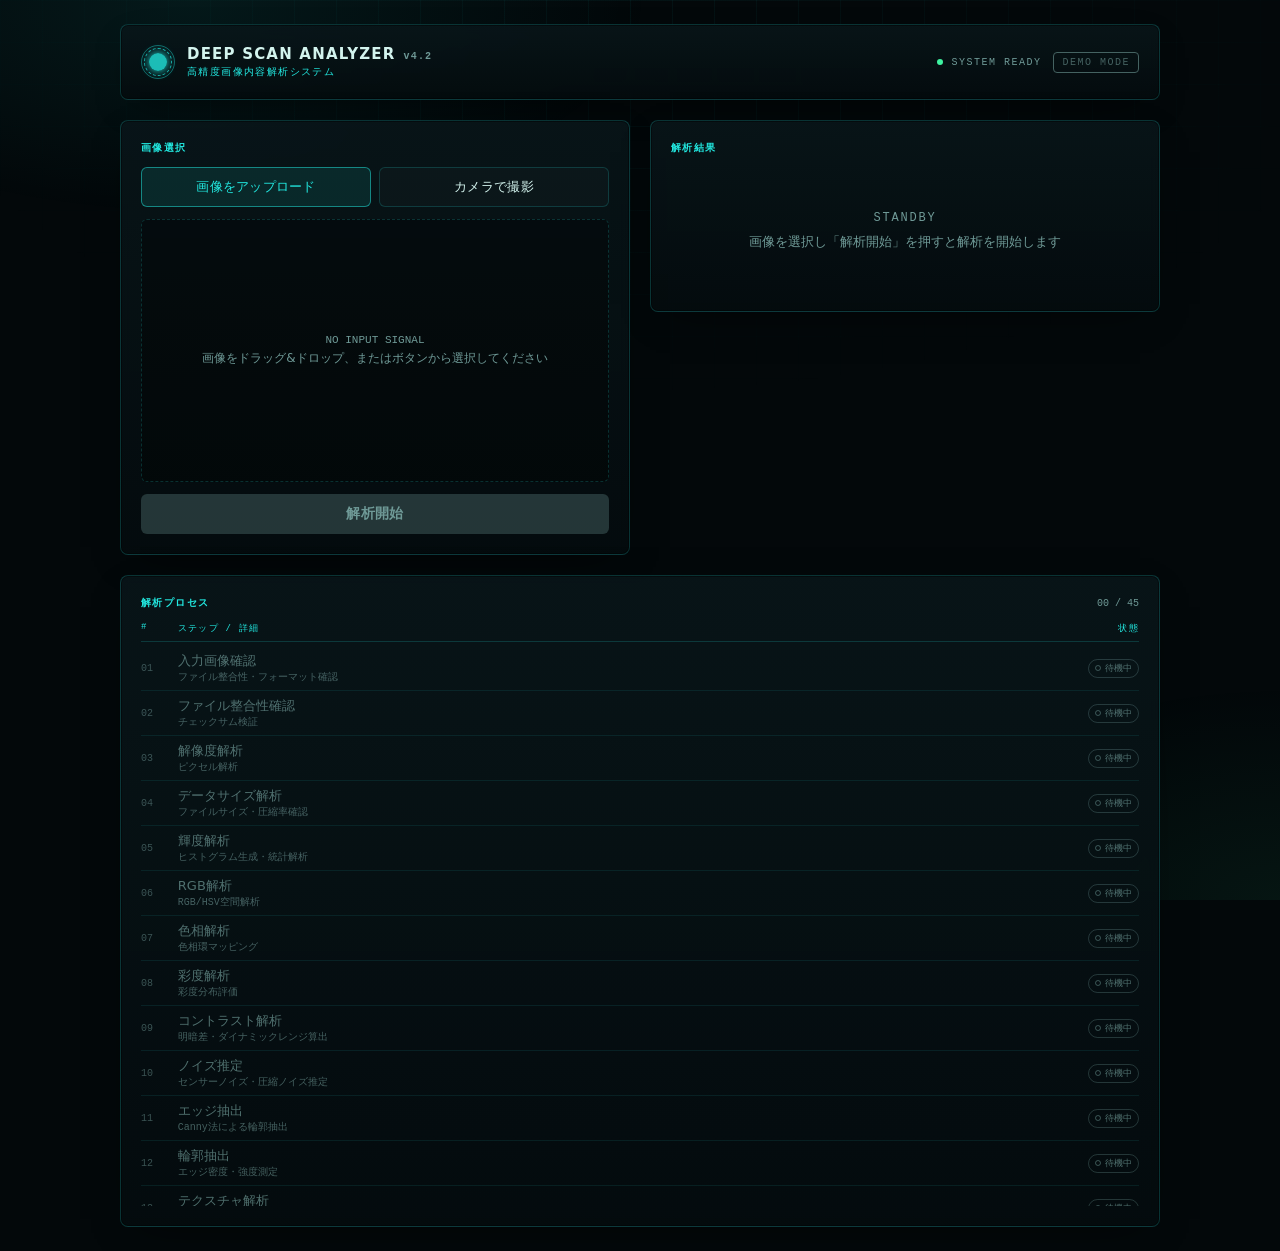
<file: 画像解析.html>
<!doctype html>
<html lang="ja">
<head>
<meta charset="UTF-8">
<meta name="viewport" content="width=device-width, initial-scale=1">
<title>DEEP SCAN ANALYZER | 高精度画像内容解析システム</title>
<style>
  :root{
    --bg-base:#03080a;
    --fg-base:#d3f4ee;
    --fg-dim:#6f9a97;
    --cyan:#22e8e0;
    --cyan-dim:#0b8f92;
    --green:#3ef2a0;
    --amber:#ffcf6b;
    --red:#ff5f6d;
    --border-dim:rgba(34,232,224,0.18);
    --border-strong:rgba(34,232,224,0.5);
  }
  *{box-sizing:border-box;}
  html,body{margin:0;padding:0;}
  body{
    background:var(--bg-base);
    color:var(--fg-base);
    font-family:"Hiragino Sans","Hiragino Kaku Gothic ProN","Yu Gothic",Meiryo,system-ui,sans-serif;
    position:relative;
    min-height:100vh;
  }
  body::before{
    content:"";position:fixed;inset:0;pointer-events:none;z-index:0;
    background-image:
      linear-gradient(rgba(34,232,224,0.05) 1px, transparent 1px),
      linear-gradient(90deg, rgba(34,232,224,0.05) 1px, transparent 1px);
    background-size:42px 42px;
    -webkit-mask-image:radial-gradient(ellipse 80% 60% at 50% 0%, black 0%, transparent 75%);
    mask-image:radial-gradient(ellipse 80% 60% at 50% 0%, black 0%, transparent 75%);
  }
  body::after{
    content:"";position:fixed;inset:0;pointer-events:none;z-index:0;
    background:
      radial-gradient(ellipse 60% 40% at 15% 0%, rgba(34,232,224,0.08), transparent 60%),
      radial-gradient(ellipse 50% 40% at 100% 100%, rgba(62,242,160,0.06), transparent 60%);
  }
  .mono{font-family:ui-monospace,"SF Mono","Consolas",monospace;font-variant-numeric:tabular-nums;}
  .page{position:relative;z-index:1;display:flex;justify-content:center;padding:16px;}
  @media (min-width:640px){.page{padding:24px;}}
  .wrap{width:100%;max-width:1040px;display:flex;flex-direction:column;gap:16px;}
  @media (min-width:1024px){
    .wrap{display:grid;grid-template-columns:1fr 1fr;align-items:start;gap:20px;}
    .span2{grid-column:span 2 / span 2;}
  }
  .panel{
    background:linear-gradient(180deg, rgba(9,22,26,0.85), rgba(4,12,14,0.9));
    border:1px solid var(--border-dim);
    border-radius:8px;
    box-shadow:0 0 0 1px rgba(0,0,0,0.4) inset, 0 12px 40px -20px rgba(0,0,0,0.8);
    backdrop-filter:blur(6px);
    padding:16px;
  }
  @media (min-width:640px){.panel{padding:20px;}}
  .panel-title{
    font-family:ui-monospace,monospace;letter-spacing:0.14em;font-size:10px;
    color:var(--cyan);text-transform:uppercase;margin:0;
  }
  /* header */
  .header{display:flex;align-items:center;justify-content:space-between;gap:12px;flex-wrap:wrap;}
  .header-left{display:flex;align-items:center;gap:12px;}
  .logo{position:relative;width:34px;height:34px;flex:none;}
  .logo .ring1{position:absolute;inset:0;border-radius:999px;border:1px solid rgba(34,232,224,0.4);}
  .logo .ring2{position:absolute;inset:3px;border-radius:999px;border:1px dashed rgba(34,232,224,0.7);animation:spin 6s linear infinite;}
  .logo .core{position:absolute;inset:8px;border-radius:999px;background:rgba(34,232,224,0.8);box-shadow:0 0 10px var(--cyan);}
  @keyframes spin{to{transform:rotate(360deg);}}
  .title-en{margin:0;font-size:15px;font-weight:600;letter-spacing:0.08em;}
  .title-en span{margin-left:8px;font-size:10px;color:var(--fg-dim);font-family:ui-monospace,monospace;}
  .title-ja{margin:2px 0 0;}
  .header-right{display:flex;align-items:center;gap:8px;}
  .status-dot{width:6px;height:6px;border-radius:999px;background:var(--green);}
  .status-dot.busy{background:var(--cyan);animation:pulse 1.1s ease-in-out infinite;}
  @keyframes pulse{0%,100%{opacity:.5;box-shadow:0 0 0 rgba(34,232,224,0);}50%{opacity:1;box-shadow:0 0 10px var(--cyan);}}
  .status-text{font-family:ui-monospace,monospace;font-size:10px;letter-spacing:0.15em;color:var(--fg-dim);}
  .mode-badge{margin-left:4px;border-radius:4px;border:1px solid var(--fg-dim);opacity:.6;padding:4px 8px;font-family:ui-monospace,monospace;font-size:10px;letter-spacing:0.15em;color:var(--fg-dim);}

  /* preview */
  .row-buttons{display:flex;flex-wrap:wrap;gap:8px;margin:12px 0;}
  .btn{flex:1;border-radius:6px;padding:10px 12px;font-size:13px;font-weight:500;letter-spacing:0.02em;cursor:pointer;border:1px solid var(--border-dim);background:rgba(255,255,255,0.02);color:var(--fg-base);transition:border-color .15s,background .15s;}
  .btn:hover:not(:disabled){border-color:var(--border-strong);}
  .btn:disabled{opacity:.4;cursor:not-allowed;}
  .btn-primary{border:1px solid var(--border-strong);background:rgba(34,232,224,0.1);color:var(--cyan);}
  .btn-primary:hover:not(:disabled){background:rgba(34,232,224,0.2);}
  .btn-start{width:100%;border:none;border-radius:6px;padding:11px 16px;font-size:14px;font-weight:600;letter-spacing:0.02em;cursor:pointer;background:var(--cyan);color:#000;transition:filter .15s;}
  .btn-start:hover:not(:disabled){filter:brightness(1.1);}
  .btn-start:disabled{background:rgba(111,154,151,0.3);color:var(--fg-dim);cursor:not-allowed;}
  .dropzone{position:relative;aspect-ratio:16/9;border-radius:6px;border:1px dashed var(--border-dim);background:rgba(0,0,0,0.3);display:flex;align-items:center;justify-content:center;overflow:hidden;transition:border-color .15s,background .15s;}
  .dropzone.dragover{border-style:solid;border-color:var(--cyan);background:rgba(34,232,224,0.05);}
  .dropzone img{width:100%;height:100%;object-fit:contain;}
  .empty-hint{text-align:center;padding:0 16px;}
  .empty-hint .signal{font-family:ui-monospace,monospace;font-size:11px;color:var(--fg-dim);margin:0;}
  .empty-hint p.sub{margin:4px 0 0;font-size:12px;color:var(--fg-dim);}
  .res-badge{position:absolute;top:8px;right:8px;background:rgba(0,0,0,0.6);border-radius:4px;padding:4px 6px;font-family:ui-monospace,monospace;font-size:9px;line-height:1.3;color:var(--cyan);backdrop-filter:blur(2px);}
  .res-badge .sub{color:var(--fg-dim);}
  .scan-line{position:absolute;left:0;right:0;height:2px;background:linear-gradient(90deg, transparent, var(--cyan), transparent);filter:drop-shadow(0 0 6px var(--cyan));animation:scanmove 2.4s linear infinite;}
  @keyframes scanmove{0%{top:2%;opacity:0;}10%{opacity:1;}90%{opacity:1;}100%{top:98%;opacity:0;}}
  .scan-border{position:absolute;inset:0;border:1px solid rgba(34,232,224,0.4);pointer-events:none;}
  .meta-row{display:grid;grid-template-columns:repeat(2,1fr);gap:8px;margin-top:12px;font-family:ui-monospace,monospace;font-size:10px;color:var(--fg-dim);}
  @media (min-width:640px){.meta-row{grid-template-columns:repeat(4,1fr);}}
  .meta-chip{border:1px solid var(--border-dim);background:rgba(0,0,0,0.2);border-radius:4px;padding:4px 8px;overflow:hidden;text-overflow:ellipsis;white-space:nowrap;}
  .meta-chip b{color:var(--fg-base);font-weight:400;}
  .error-box{margin-top:12px;border:1px solid rgba(255,95,109,0.4);background:rgba(255,95,109,0.1);color:var(--red);border-radius:6px;padding:8px 12px;font-size:12px;}
  .filename-tag{max-width:55%;overflow:hidden;text-overflow:ellipsis;white-space:nowrap;font-family:ui-monospace,monospace;font-size:10px;color:var(--fg-dim);}
  .panel-head{display:flex;align-items:center;justify-content:space-between;}

  /* steps table */
  .steps-count{font-family:ui-monospace,monospace;font-size:10px;color:var(--fg-dim);}
  .steps-head{display:grid;grid-template-columns:1.8rem 1fr 5rem;gap:0 8px;border-bottom:1px solid var(--border-dim);padding-bottom:6px;margin:12px 0 4px;}
  .steps-head span{font-family:ui-monospace,monospace;font-size:9px;letter-spacing:.14em;color:var(--cyan);text-transform:uppercase;}
  .steps-head span:last-child{text-align:right;}
  .steps-list{list-style:none;margin:0;padding:0;max-height:560px;overflow-y:auto;}
  .step-row{display:grid;grid-template-columns:1.8rem 1fr 5rem;gap:0 8px;align-items:center;padding:6px 0;border-bottom:1px solid rgba(34,232,224,0.09);font-size:13px;}
  .step-row.running{background:rgba(34,232,224,0.06);}
  .step-num{font-family:ui-monospace,monospace;font-size:10px;color:var(--fg-dim);}
  .step-row.pending .step-num{color:rgba(111,154,151,.5);}
  .step-main{min-width:0;}
  .step-label{display:block;overflow:hidden;text-overflow:ellipsis;white-space:nowrap;color:rgba(111,154,151,.7);}
  .step-row.running .step-label{color:var(--cyan);}
  .step-row.done .step-label{color:var(--fg-base);}
  .step-detail{display:block;overflow:hidden;text-overflow:ellipsis;white-space:nowrap;font-family:ui-monospace,monospace;font-size:10px;color:rgba(111,154,151,.6);}
  .step-row.done .step-detail.has-value{color:rgba(62,242,160,0.8);}
  .step-status{display:flex;justify-content:flex-end;}
  .pill{display:inline-flex;align-items:center;gap:4px;white-space:nowrap;border-radius:999px;padding:2px 6px;font-family:ui-monospace,monospace;font-size:9px;border:1px solid rgba(111,154,151,.3);color:rgba(111,154,151,.7);}
  .pill .dot{width:6px;height:6px;border-radius:999px;border:1px solid rgba(111,154,151,.5);}
  .pill.done{border-color:rgba(62,242,160,.4);background:rgba(62,242,160,.1);color:var(--green);}
  .pill.done svg{width:9px;height:9px;}
  .pill.running{border-color:rgba(34,232,224,.4);background:rgba(34,232,224,.1);color:var(--cyan);}
  .pill.running .spinner{width:8px;height:8px;border-radius:999px;border:1.5px solid var(--cyan);border-top-color:transparent;animation:spin .7s linear infinite;}

  /* result / progress */
  .standby{display:flex;flex-direction:column;align-items:center;gap:8px;padding:40px 0;text-align:center;}
  .standby .tag{font-family:ui-monospace,monospace;font-size:12px;letter-spacing:.15em;color:var(--fg-dim);}
  .standby p{margin:0;font-size:13px;color:var(--fg-dim);}
  .progress-row{display:flex;flex-direction:column;gap:12px;}
  @media (min-width:640px){.progress-row{flex-direction:row;align-items:stretch;}}
  .progress-box{flex:1;border:1px solid var(--border-dim);background:rgba(0,0,0,0.25);border-radius:6px;padding:12px 14px;}
  .progress-box .head{display:flex;justify-content:space-between;align-items:center;margin-bottom:8px;}
  .progress-box .pct{font-family:ui-monospace,monospace;font-size:14px;color:var(--cyan);}
  .bar-track{height:10px;width:100%;border-radius:999px;border:1px solid var(--border-dim);background:rgba(0,0,0,0.4);overflow:hidden;}
  .bar-fill{height:100%;border-radius:999px;background:linear-gradient(90deg,var(--cyan-dim),var(--cyan),var(--green));box-shadow:0 0 10px var(--cyan);transition:width .3s ease-out;width:0%;}
  .confidence-box{flex:none;display:flex;flex-direction:column;align-items:center;justify-content:center;border:1px solid rgba(62,242,160,.3);background:rgba(62,242,160,.05);border-radius:6px;padding:12px 16px;}
  @media (min-width:640px){.confidence-box{width:144px;}}
  .confidence-box .lab{color:rgba(62,242,160,.8);margin-bottom:4px;}
  .confidence-box .val{font-family:ui-monospace,monospace;font-size:22px;color:var(--green);}
  .viz-grid{display:grid;grid-template-columns:1fr;gap:20px;margin-top:20px;}
  @media (min-width:640px){.viz-grid{grid-template-columns:1fr 1fr;}}
  .viz-box{border:1px solid var(--border-dim);background:rgba(0,0,0,0.3);border-radius:6px;padding:8px;height:64px;display:flex;align-items:flex-end;}
  .hist-bar{flex:1;background:rgba(34,232,224,0.7);border-radius:2px 2px 0 0;transform-origin:bottom;animation:rise .4s ease-out forwards;}
  .rgb-bars{width:100%;height:100%;display:flex;align-items:flex-end;justify-content:space-around;gap:12px;}
  .rgb-col{display:flex;flex-direction:column;align-items:center;justify-content:flex-end;height:100%;gap:4px;}
  .rgb-col .bar{width:12px;border-radius:2px 2px 0 0;transform-origin:bottom;animation:rise .4s ease-out forwards;}
  .rgb-col .lab{font-family:ui-monospace,monospace;font-size:9px;color:var(--fg-dim);}
  @keyframes rise{from{transform:scaleY(0);}to{transform:scaleY(1);}}

  /* stats bar */
  .stats-bar{display:flex;flex-wrap:wrap;gap:8px 20px;border-top:1px solid var(--border-dim);padding-top:12px;margin-top:20px;font-family:ui-monospace,monospace;font-size:10px;color:var(--fg-dim);}
  .stats-bar .item{display:flex;align-items:center;gap:6px;}
  .stats-bar .item span.lab{letter-spacing:.14em;}
  .stats-bar .val{color:var(--fg-base);}
  .stats-bar .val.cyan{color:var(--cyan);}
  .stats-bar .val.green{color:var(--green);}

  /* result panel */
  .result-wrap{display:flex;flex-direction:column;gap:24px;animation:reveal .7s cubic-bezier(.2,.9,.25,1) forwards;}
  @media (min-width:1024px){.result-wrap{flex-direction:row;align-items:stretch;}}
  @keyframes reveal{0%{opacity:0;transform:scale(.92);filter:blur(6px);}100%{opacity:1;transform:scale(1);filter:blur(0);}}
  .result-main{flex:1;display:flex;flex-direction:column;align-items:center;gap:14px;padding:16px 0;text-align:center;}
  .check-badge{width:52px;height:52px;border-radius:999px;border:1px solid rgba(62,242,160,.5);background:rgba(62,242,160,.1);display:flex;align-items:center;justify-content:center;}
  .check-badge svg{width:26px;height:26px;color:var(--green);}
  .result-main h2{margin:0;font-size:28px;font-weight:700;letter-spacing:.02em;color:var(--fg-base);}
  .result-sub{margin:0;font-size:14px;color:var(--fg-dim);display:flex;flex-direction:column;gap:2px;}
  .conclusion-id{font-family:ui-monospace,monospace;font-size:10px;letter-spacing:.14em;color:rgba(111,154,151,.6);}
  .conf-final{border:1px solid rgba(62,242,160,.3);background:rgba(62,242,160,.05);border-radius:6px;padding:8px 16px;}
  .conf-final .val{font-family:ui-monospace,monospace;font-size:18px;color:var(--green);margin-left:8px;}
  .supplement{border:1px solid var(--border-dim);background:rgba(0,0,0,0.25);border-radius:6px;padding:14px;font-size:12px;line-height:1.7;color:var(--fg-dim);}
  @media (min-width:1024px){.supplement{width:256px;flex:none;}}

  .retry-row{display:flex;flex-direction:column;gap:8px;}
  @media (min-width:640px){.retry-row{flex-direction:row;}}
  .retry-row .btn-start{flex:1;}
  .retry-row .btn{flex:1;}

  .dev-footer{border:1px dashed rgba(255,207,107,0.25);background:rgba(255,207,107,0.03);border-radius:8px;padding:14px 16px;}
  .dev-footer .dev-title{margin:0 0 8px;font-family:ui-monospace,monospace;font-size:9px;letter-spacing:.14em;color:var(--amber);text-transform:uppercase;}
  .dev-stats{display:flex;flex-wrap:wrap;gap:6px 18px;font-family:ui-monospace,monospace;font-size:10px;color:var(--fg-dim);margin-bottom:8px;}
  .dev-stats b{color:var(--fg-base);font-weight:400;}
  .dev-footer p.punch{margin:0;font-size:12px;color:var(--fg-dim);line-height:1.6;}
  .dev-footer p.punch b{color:var(--amber);font-weight:600;}

  ::-webkit-scrollbar{width:8px;height:8px;}
  ::-webkit-scrollbar-track{background:transparent;}
  ::-webkit-scrollbar-thumb{background:var(--border-dim);border-radius:999px;}
</style>
</head>
<body>
<div class="page">
  <div class="wrap">

    <header class="panel header span2">
      <div class="header-left">
        <div class="logo"><div class="ring1"></div><div class="ring2"></div><div class="core"></div></div>
        <div>
          <p class="title-en">DEEP SCAN ANALYZER<span>v4.2</span></p>
          <p class="panel-title title-ja">高精度画像内容解析システム</p>
        </div>
      </div>
      <div class="header-right">
        <span class="status-dot" id="statusDot"></span>
        <span class="status-text" id="statusText">SYSTEM READY</span>
        <span class="mode-badge">DEMO MODE</span>
      </div>
    </header>

    <section class="panel">
      <div class="panel-head">
        <h2 class="panel-title">画像選択</h2>
        <span class="filename-tag" id="fileNameTag" style="display:none;"></span>
      </div>

      <div class="row-buttons">
        <button type="button" class="btn btn-primary" id="btnUpload">画像をアップロード</button>
        <button type="button" class="btn" id="btnCamera">カメラで撮影</button>
      </div>

      <input type="file" id="fileInput" accept="image/jpeg,image/png,image/webp,image/gif" hidden>
      <input type="file" id="cameraInput" accept="image/*" capture="environment" hidden>

      <div class="dropzone" id="dropzone">
        <div class="empty-hint" id="emptyHint">
          <p class="signal">NO INPUT SIGNAL</p>
          <p class="sub">画像をドラッグ&ドロップ、またはボタンから選択してください</p>
        </div>
        <img id="previewImg" style="display:none;" alt="解析対象プレビュー">
        <div class="res-badge" id="resBadge" style="display:none;"></div>
        <div class="scan-line" id="scanLine" style="display:none;"></div>
        <div class="scan-border" id="scanBorder" style="display:none;"></div>
      </div>

      <div class="meta-row" id="metaRow" style="display:none;"></div>

      <div class="error-box" id="errorBox" style="display:none;"></div>

      <button type="button" class="btn-start" id="btnStart" disabled style="margin-top:12px;">解析開始</button>
    </section>

    <section class="panel">
      <h2 class="panel-title" style="margin-bottom:16px;">解析結果</h2>
      <div id="resultArea"></div>
    </section>

    <div class="span2" style="display:flex;flex-direction:column;gap:16px;">
      <section class="panel">
        <div class="panel-head">
          <h2 class="panel-title">解析プロセス</h2>
          <span class="steps-count" id="stepsCount">00 / 45</span>
        </div>
        <div class="steps-head">
          <span>#</span><span>ステップ / 詳細</span><span>状態</span>
        </div>
        <ul class="steps-list" id="stepsList"></ul>
      </section>

      <div class="retry-row" id="retryRow" style="display:none;">
        <button type="button" class="btn-start" id="btnRetry">再解析</button>
        <button type="button" class="btn" id="btnReset">別の画像を解析</button>
      </div>

      <div class="dev-footer" id="devFooter" style="display:none;">
        <p class="dev-title">開発実績ログ</p>
        <div class="dev-stats">
          <span>MODEL: <b>Claude Sonnet 5</b></span>
          <span>COST: <b>$23.12</b></span>
          <span>API TIME: <b>36min</b></span>
          <span>WALL TIME: <b>44min</b></span>
          <span>TOKENS: <b>890 in / 6.8k out</b></span>
        </div>
        <p class="punch">「<b>分かっとるわい</b>」と言われそうな結論一つを出すためだけに、上記のコストと時間が溶けました。</p>
      </div>
    </div>

  </div>
</div>

<script>
(function(){
  "use strict";

  var ACCEPTED_TYPES = ["image/jpeg","image/png","image/webp","image/gif"];
  var MAX_FILE_SIZE = 15 * 1024 * 1024;

  var STEP_DEFS = [
    { id:"input-check", label:"入力画像確認", description:"ファイル整合性・フォーマット確認", min:180, max:320 },
    { id:"integrity-check", label:"ファイル整合性確認", description:"チェックサム検証", min:180, max:300 },
    { id:"resolution", label:"解像度解析", description:"ピクセル解析", min:220, max:380, metric:"resolution" },
    { id:"filesize", label:"データサイズ解析", description:"ファイルサイズ・圧縮率確認", min:160, max:260, metric:"fileSize" },
    { id:"brightness", label:"輝度解析", description:"ヒストグラム生成・統計解析", min:240, max:420, metric:"brightness" },
    { id:"rgb", label:"RGB解析", description:"RGB/HSV空間解析", min:260, max:440, metric:"rgbAverage" },
    { id:"hue", label:"色相解析", description:"色相環マッピング", min:220, max:360, metric:"hue" },
    { id:"saturation", label:"彩度解析", description:"彩度分布評価", min:220, max:360, metric:"saturation" },
    { id:"contrast", label:"コントラスト解析", description:"明暗差・ダイナミックレンジ算出", min:220, max:380, metric:"contrast" },
    { id:"noise", label:"ノイズ推定", description:"センサーノイズ・圧縮ノイズ推定", min:260, max:420 },
    { id:"edge", label:"エッジ抽出", description:"Canny法による輪郭抽出", min:300, max:480 },
    { id:"contour", label:"輪郭抽出", description:"エッジ密度・強度測定", min:300, max:480 },
    { id:"texture", label:"テクスチャ解析", description:"表面パターン・周波数解析", min:280, max:440 },
    { id:"feature", label:"特徴量解析", description:"SIFT/ORB特徴量抽出", min:320, max:520 },
    { id:"feature-match", label:"特徴点マッチング", description:"局所特徴点クラスタリング", min:320, max:520 },
    { id:"subject-candidate", label:"被写体候補抽出", description:"領域探索・候補ボックス生成", min:340, max:560 },
    { id:"fg-bg", label:"前景背景分離", description:"セマンティックセグメンテーション", min:340, max:560 },
    { id:"spatial", label:"空間構造解析", description:"奥行き・配置関係の推定", min:300, max:480 },
    { id:"visual-feature", label:"視覚特徴解析", description:"マルチスケール特徴統合", min:300, max:480 },
    { id:"semantic", label:"意味情報解析", description:"シーン理解・意味ラベリング", min:340, max:560 },
    { id:"context", label:"コンテキスト推論", description:"既知パターンとの照合", min:320, max:520 },
    { id:"existence", label:"物体存在判定", description:"物体存在確率の統計検定", min:260, max:420 },
    { id:"something-existence", label:"何か存在判定", description:"存在確率の統計的検定", min:260, max:420 },
    { id:"quantum-fluctuation", label:"量子ゆらぎ解析", description:"プランク定数を一応確認", min:180, max:320 },
    { id:"image-feelings", label:"画像の気持ち推定", description:"感情パラメータの走査", min:200, max:340 },
    { id:"pixel-honne", label:"ピクセルの本音確認", description:"本音と建前の分離", min:180, max:320 },
    { id:"cosmic-ray", label:"宇宙線影響評価", description:"高エネルギー粒子の混入確認", min:220, max:360 },
    { id:"seriousness", label:"画像の本気度判定", description:"ガチ度スコア算出", min:200, max:340 },
    { id:"causality-check", label:"因果律整合性チェック", description:"時系列の矛盾検出", min:220, max:380 },
    { id:"parallel-world", label:"平行世界比較解析", description:"並行宇宙データとの照合", min:240, max:400 },
    { id:"self-declaration", label:"画像の自己申告確認", description:"本人からの申告内容を確認", min:200, max:340 },
    { id:"read-the-air", label:"ピクセル間の空気読み", description:"暗黙の了解を検出", min:200, max:340 },
    { id:"ai-motivation", label:"解析AIのやる気確認", description:"モチベーション残量チェック", min:180, max:320 },
    { id:"fortune-telling", label:"画像運勢占い", description:"今週の運勢を算出(参考値)", min:220, max:380 },
    { id:"urban-legend", label:"都市伝説照合", description:"既知の噂話とのマッチング", min:220, max:360 },
    { id:"aura-diagnosis", label:"画像のオーラ診断", description:"色調から霊視(非科学的)", min:220, max:380 },
    { id:"server-mood", label:"サーバーの機嫌伺い", description:"処理継続の意思確認", min:180, max:320 },
    { id:"double-take", label:"二度見要否判定", description:"二度見コストの見積もり", min:200, max:340 },
    { id:"greeting", label:"画像への挨拶", description:"礼儀として一言", min:160, max:280 },
    { id:"meta-probability", label:"存在確率の存在確率判定", description:"メタ的な確率のメタ確認", min:240, max:400 },
    { id:"excuse-prep", label:"判定理由の言い訳準備", description:"詰められた時の想定問答作成", min:220, max:380 },
    { id:"fatigue-monitor", label:"解析疲労度モニタリング", description:"解析エンジンの息切れ確認", min:200, max:340 },
    { id:"wait-and-see", label:"総合的に一旦様子見", description:"とりあえず保留にするかの検討", min:220, max:380 },
    { id:"recheck", label:"一応もう一回確認", description:"念のため再検証(重要)", min:1400, max:2000 },
    { id:"final-verdict", label:"総合判定生成", description:"最終統合・結論生成", min:700, max:1000 }
  ];

  var DURATION_MULTIPLIER = 2;
  STEP_DEFS.forEach(function(def){
    def.min = Math.round(def.min * DURATION_MULTIPLIER);
    def.max = Math.round(def.max * DURATION_MULTIPLIER);
  });

  var RESULT_PATTERNS = [
    { title:"何かが写っています", sub1:"少なくとも無ではありません", sub2:"はい、何かです。" },
    { title:"これは画像です", sub1:"開く前から分かっていたかもしれません", sub2:"でも一応、解析はしました。" },
    { title:"色がついています", sub1:"モノクロの可能性もゼロではありませんが", sub2:"多分、色はついています。" },
    { title:"何かの形をしています", sub1:"形がないということはありません", sub2:"それはそうです。" },
    { title:"あなたが選んだ画像です", sub1:"他の誰の画像でもありません", sub2:"当然といえば当然です。" },
    { title:"ピクセルで構成されています", sub1:"画像なので当然です", sub2:"逆に何だと思っていましたか。" },
    { title:"見れば分かる内容でした", sub1:"45項目かけて解析しましたが", sub2:"結局、見れば分かりました。" },
    { title:"存在しないわけがありません", sub1:"アップロードされた時点で存在は確定しています", sub2:"今さらですが。" },
    { title:"縦と横があります", sub1:"正方形の可能性もありますが", sub2:"とにかく形はあります。" },
    { title:"何かではあります", sub1:"無ではないことは確実です", sub2:"それ以上でもそれ以下でもありません。" }
  ];

  function buildRuntimeSteps(){
    var n = STEP_DEFS.length;
    var plateauIndex = n - 2;
    var finalIndex = n - 1;
    var rampCount = plateauIndex;
    return STEP_DEFS.map(function(def, i){
      var target;
      if (i === finalIndex) target = 100;
      else if (i === plateauIndex) target = 99.97;
      else target = Math.min(99.9, +(((i + 1) / rampCount) * 99.9).toFixed(2));
      return { id:def.id, label:def.label, description:def.description, min:def.min, max:def.max, metric:def.metric,
        status:"pending", targetPercent:target, detail:null };
    });
  }

  function randomDuration(def){
    return Math.round(def.min + Math.random() * (def.max - def.min));
  }

  function escapeHtml(str){
    return String(str).replace(/[&<>"']/g, function(c){
      return { "&":"&amp;", "<":"&lt;", ">":"&gt;", '"':"&quot;", "'":"&#39;" }[c];
    });
  }

  function formatBytes(bytes){
    if (bytes < 1024) return bytes + " B";
    if (bytes < 1024*1024) return (bytes/1024).toFixed(1) + " KB";
    return (bytes/(1024*1024)).toFixed(2) + " MB";
  }
  function formatElapsed(ms){
    var t = Math.max(0, Math.round(ms));
    var m = Math.floor(t/60000);
    var s = Math.floor((t%60000)/1000);
    var c = Math.floor((t%1000)/10);
    return String(m).padStart(2,"0") + ":" + String(s).padStart(2,"0") + "." + String(c).padStart(2,"0");
  }
  function formatPercent(v){ return v.toFixed(2) + "%"; }

  function formatMetricDetail(key, m){
    switch(key){
      case "resolution": return m.width + " x " + m.height + " px";
      case "fileSize": return formatBytes(m.fileSizeBytes) + " / " + m.fileType;
      case "brightness": return "平均輝度 " + m.avgBrightness.toFixed(1) + " / 255";
      case "rgbAverage": return "R:" + m.avgR.toFixed(0) + " G:" + m.avgG.toFixed(0) + " B:" + m.avgB.toFixed(0);
      case "hue": return "平均色相 " + m.avgHue.toFixed(1) + "°";
      case "saturation": return "平均彩度 " + (m.avgSaturation*100).toFixed(1) + "%";
      case "contrast": return "コントラスト指数 " + m.contrast.toFixed(2);
      default: return "";
    }
  }

  // ---- image metrics (canvas) ----
  var SAMPLE_MAX_DIM = 160;
  var HIST_BUCKETS = 32;

  function loadImageElement(file){
    return new Promise(function(resolve, reject){
      var url = URL.createObjectURL(file);
      var img = new Image();
      img.onload = function(){ resolve(img); };
      img.onerror = function(){ URL.revokeObjectURL(url); reject(new Error("画像の読み込みに失敗しました")); };
      img.src = url;
    });
  }

  function computeHue(r,g,b){
    var rn=r/255, gn=g/255, bn=b/255;
    var max=Math.max(rn,gn,bn), min=Math.min(rn,gn,bn);
    var delta = max-min;
    if (delta===0) return 0;
    var hue;
    if (max===rn) hue = ((gn-bn)/delta) % 6;
    else if (max===gn) hue = (bn-rn)/delta + 2;
    else hue = (rn-gn)/delta + 4;
    hue *= 60;
    if (hue<0) hue += 360;
    return hue;
  }

  function computeImageMetrics(file){
    return loadImageElement(file).then(function(img){
      var naturalWidth = img.naturalWidth || img.width;
      var naturalHeight = img.naturalHeight || img.height;
      var scale = Math.min(1, SAMPLE_MAX_DIM / Math.max(naturalWidth, naturalHeight));
      var sw = Math.max(1, Math.round(naturalWidth*scale));
      var sh = Math.max(1, Math.round(naturalHeight*scale));

      var canvas = document.createElement("canvas");
      canvas.width = sw; canvas.height = sh;
      var ctx = canvas.getContext("2d", { willReadFrequently:true });
      ctx.drawImage(img, 0, 0, sw, sh);

      var data;
      try { data = ctx.getImageData(0,0,sw,sh).data; }
      finally { URL.revokeObjectURL(img.src); }

      var pixelCount = sw*sh;
      var sumR=0,sumG=0,sumB=0,sumLuma=0,sumLumaSq=0,sumMax=0,sumMin=0;
      var hist = new Array(HIST_BUCKETS).fill(0);

      for (var i=0;i<data.length;i+=4){
        var r=data[i], g=data[i+1], b=data[i+2];
        sumR+=r; sumG+=g; sumB+=b;
        var luma = 0.2126*r + 0.7152*g + 0.0722*b;
        sumLuma += luma; sumLumaSq += luma*luma;
        var mx=Math.max(r,g,b), mn=Math.min(r,g,b);
        sumMax+=mx; sumMin+=mn;
        var bucket = Math.min(HIST_BUCKETS-1, Math.floor((luma/256)*HIST_BUCKETS));
        hist[bucket]+=1;
      }

      var avgR=sumR/pixelCount, avgG=sumG/pixelCount, avgB=sumB/pixelCount;
      var avgBrightness = sumLuma/pixelCount;
      var variance = sumLumaSq/pixelCount - avgBrightness*avgBrightness;
      var contrast = Math.sqrt(Math.max(0,variance));
      var avgMax=sumMax/pixelCount, avgMin=sumMin/pixelCount;
      var avgSaturation = avgMax===0 ? 0 : (avgMax-avgMin)/avgMax;
      var avgHue = computeHue(avgR,avgG,avgB);
      var peak = Math.max.apply(null, hist.concat([1]));
      var luminanceHistogram = hist.map(function(c){ return c/peak; });

      return {
        width: naturalWidth, height: naturalHeight,
        fileSizeBytes: file.size, fileType: file.type || "unknown", fileName: file.name || "capture.jpg",
        avgBrightness: avgBrightness, avgR: avgR, avgG: avgG, avgB: avgB,
        avgHue: avgHue, avgSaturation: avgSaturation, contrast: contrast,
        luminanceHistogram: luminanceHistogram
      };
    });
  }

  function generateConclusionId(){
    var d = new Date();
    var y = d.getFullYear();
    var m = String(d.getMonth()+1).padStart(2,"0");
    var dd = String(d.getDate()).padStart(2,"0");
    var suffix = Math.floor(Math.random()*0xffff).toString(16).padStart(4,"0").toUpperCase();
    return "ICAE-" + y + m + dd + "-" + suffix;
  }

  function frac(n){ return n - Math.floor(n); }

  // ---- state ----
  var state = {
    phase: "idle", // idle | ready | analyzing | done
    file: null,
    previewUrl: null,
    metrics: null,
    steps: buildRuntimeSteps(),
    progress: 0,
    confidence: 0,
    elapsedMs: 0,
    startedAt: 0,
    statsSeed: 0,
    conclusionId: null,
    resultPattern: null,
    errorMessage: null,
    runId: 0,
    timer: null
  };

  // ---- DOM refs ----
  var el = {
    fileInput: document.getElementById("fileInput"),
    cameraInput: document.getElementById("cameraInput"),
    btnUpload: document.getElementById("btnUpload"),
    btnCamera: document.getElementById("btnCamera"),
    btnStart: document.getElementById("btnStart"),
    btnRetry: document.getElementById("btnRetry"),
    btnReset: document.getElementById("btnReset"),
    dropzone: document.getElementById("dropzone"),
    emptyHint: document.getElementById("emptyHint"),
    previewImg: document.getElementById("previewImg"),
    resBadge: document.getElementById("resBadge"),
    scanLine: document.getElementById("scanLine"),
    scanBorder: document.getElementById("scanBorder"),
    metaRow: document.getElementById("metaRow"),
    errorBox: document.getElementById("errorBox"),
    fileNameTag: document.getElementById("fileNameTag"),
    stepsCount: document.getElementById("stepsCount"),
    stepsList: document.getElementById("stepsList"),
    resultArea: document.getElementById("resultArea"),
    retryRow: document.getElementById("retryRow"),
    devFooter: document.getElementById("devFooter"),
    statusDot: document.getElementById("statusDot"),
    statusText: document.getElementById("statusText")
  };

  function checkIconSvg(){
    return '<svg viewBox="0 0 16 16" fill="none"><path d="M3 8.5L6.2 11.5L13 4" stroke="currentColor" stroke-width="2" stroke-linecap="round" stroke-linejoin="round"/></svg>';
  }

  // ---- render: header ----
  function renderHeader(){
    var busy = state.phase === "analyzing";
    el.statusDot.className = "status-dot" + (busy ? " busy" : "");
    el.statusText.textContent = busy ? "SCANNING" : "SYSTEM READY";
  }

  // ---- render: preview ----
  function renderPreview(){
    var hasImage = !!state.previewUrl;
    var analyzing = state.phase === "analyzing";

    el.fileNameTag.style.display = state.file ? "block" : "none";
    if (state.file) el.fileNameTag.textContent = state.file.name;

    el.btnUpload.disabled = analyzing;
    el.btnCamera.disabled = analyzing;
    el.btnStart.disabled = !hasImage || analyzing;
    el.btnStart.textContent = analyzing ? "解析中..." : "解析開始";

    el.emptyHint.style.display = hasImage ? "none" : "block";
    el.previewImg.style.display = hasImage ? "block" : "none";
    if (hasImage) el.previewImg.src = state.previewUrl;

    if (hasImage && state.metrics){
      el.resBadge.style.display = "block";
      el.resBadge.innerHTML = "RES " + state.metrics.width + "x" + state.metrics.height + '<div class="sub">RGB 24bit</div>';
    } else {
      el.resBadge.style.display = "none";
    }

    el.scanLine.style.display = analyzing ? "block" : "none";
    el.scanBorder.style.display = analyzing ? "block" : "none";

    if (hasImage && state.metrics){
      el.metaRow.style.display = "grid";
      el.metaRow.innerHTML =
        metaChip("ファイル名", escapeHtml(state.file ? state.file.name : "-")) +
        metaChip("サイズ", formatBytes(state.metrics.fileSizeBytes)) +
        metaChip("解像度", state.metrics.width + "x" + state.metrics.height) +
        metaChip("形式", state.metrics.fileType.replace("image/",""));
    } else {
      el.metaRow.style.display = "none";
    }

    if (state.errorMessage){
      el.errorBox.style.display = "block";
      el.errorBox.textContent = state.errorMessage;
    } else {
      el.errorBox.style.display = "none";
    }
  }

  function metaChip(label, value){
    return '<div class="meta-chip"><span style="opacity:.7;">' + label + ': </span><b>' + value + '</b></div>';
  }

  // ---- render: steps ----
  function renderStepsFull(){
    var doneCount = state.steps.filter(function(s){ return s.status==="done"; }).length;
    el.stepsCount.textContent = String(doneCount).padStart(2,"0") + " / " + String(state.steps.length).padStart(2,"0");
    el.stepsList.innerHTML = state.steps.map(function(step, i){ return stepRowHtml(step, i); }).join("");
  }

  function stepRowHtml(step, i){
    var num = String(i+1).padStart(2,"0");
    var detailText = step.detail || step.description;
    var hasValue = step.status==="done" && step.detail;
    return '<li class="step-row ' + step.status + '" id="step-' + i + '">' +
      '<span class="step-num">' + num + '</span>' +
      '<span class="step-main"><span class="step-label">' + escapeHtml(step.label) + '</span>' +
      '<span class="step-detail' + (hasValue ? ' has-value' : '') + '">' + escapeHtml(detailText) + '</span></span>' +
      '<span class="step-status">' + statusPillHtml(step.status) + '</span>' +
      '</li>';
  }

  function statusPillHtml(status){
    if (status === "done") return '<span class="pill done">' + checkIconSvg() + '完了</span>';
    if (status === "running") return '<span class="pill running"><span class="spinner"></span>解析中</span>';
    return '<span class="pill"><span class="dot"></span>待機中</span>';
  }

  function updateStepRow(i){
    var row = document.getElementById("step-" + i);
    if (!row) return;
    row.outerHTML = stepRowHtml(state.steps[i], i);
    var doneCount = state.steps.filter(function(s){ return s.status==="done"; }).length;
    el.stepsCount.textContent = String(doneCount).padStart(2,"0") + " / " + String(state.steps.length).padStart(2,"0");
  }

  // ---- render: bottom (progress / result) ----
  function renderBottom(){
    if (state.phase === "idle" || state.phase === "ready"){
      el.resultArea.innerHTML =
        '<div class="standby"><span class="tag">STANDBY</span>' +
        '<p>画像を選択し「解析開始」を押すと解析を開始します</p></div>';
    } else if (state.phase === "analyzing"){
      el.resultArea.innerHTML = progressHtml();
    } else {
      el.resultArea.innerHTML = resultHtml();
    }

    if (state.phase === "analyzing" || state.phase === "done"){
      var bar = document.getElementById("statsBar");
      if (!bar){
        el.resultArea.insertAdjacentHTML("beforeend", '<div id="statsBar"></div>');
      }
      updateStatsBar();
    }
  }

  function progressHtml(){
    var hist = (state.metrics && state.metrics.luminanceHistogram) || new Array(32).fill(0.05);
    var histBars = hist.map(function(v,i){
      return '<span class="hist-bar" style="height:' + Math.max(4, v*100) + '%;animation-delay:' + (i*12) + 'ms;"></span>';
    }).join("");
    var r = state.metrics ? state.metrics.avgR : 0;
    var g = state.metrics ? state.metrics.avgG : 0;
    var b = state.metrics ? state.metrics.avgB : 0;

    return '' +
    '<div class="progress-row">' +
      '<div class="progress-box">' +
        '<div class="head"><span class="panel-title">解析進行状況</span><span class="pct mono" id="progressPct">' + formatPercent(state.progress) + '</span></div>' +
        '<div class="bar-track"><div class="bar-fill" id="progressBarFill" style="width:' + state.progress + '%;"></div></div>' +
      '</div>' +
      '<div class="confidence-box">' +
        '<span class="panel-title lab">確信度</span>' +
        '<span class="val mono" id="confidenceVal">' + formatPercent(state.confidence) + '</span>' +
      '</div>' +
    '</div>' +
    '<div class="viz-grid">' +
      '<div><span class="panel-title">輝度ヒストグラム</span><div class="viz-box">' + histBars + '</div></div>' +
      '<div><span class="panel-title">RGBバランス</span><div class="viz-box"><div class="rgb-bars">' +
        rgbBarHtml("R", r, "#ff5f6d") + rgbBarHtml("G", g, "#3ef2a0") + rgbBarHtml("B", b, "#4fb8ff") +
      '</div></div></div>' +
    '</div>';
  }

  function rgbBarHtml(label, value, color){
    var pct = Math.max(4, (value/255)*100);
    return '<div class="rgb-col"><span class="bar" style="height:' + pct + '%;background:' + color + ';box-shadow:0 0 6px ' + color + ';"></span><span class="lab">' + label + '</span></div>';
  }

  function resultHtml(){
    var pattern = state.resultPattern || RESULT_PATTERNS[0];
    return '' +
    '<div class="result-wrap">' +
      '<div class="result-main">' +
        '<span class="panel-title">解析結果</span>' +
        '<div class="check-badge">' + checkIconSvg().replace('width="16" height="16"','') + '</div>' +
        '<h2>' + escapeHtml(pattern.title) + '</h2>' +
        '<p class="result-sub">' + escapeHtml(pattern.sub1) + '<br>' + escapeHtml(pattern.sub2) + '</p>' +
        (state.conclusionId ? '<p class="conclusion-id">CONCLUSION ID: ' + state.conclusionId + '</p>' : '') +
        '<div class="conf-final"><span class="panel-title" style="display:inline;">確信度</span><span class="val mono">' + formatPercent(state.confidence) + '</span></div>' +
      '</div>' +
      '<div class="supplement">' +
        '<p class="panel-title" style="margin-bottom:8px;">補足情報</p>' +
        '<p>本解析システムは高度なアルゴリズムにより画像を多角的に解析しました。</p>' +
        '<p style="margin-top:8px;">それでも結局、そうとしか言えません。</p>' +
      '</div>' +
    '</div>';
  }

  function updateStatsBar(){
    var bar = document.getElementById("statsBar");
    if (!bar) return;
    var wobble = Math.sin(state.elapsedMs/650);
    var s1 = frac(state.statsSeed*1.618);
    var s2 = frac(state.statsSeed*2.718);
    var s3 = frac(state.statsSeed*3.141);
    var analyzing = state.phase === "analyzing";

    var gpu = analyzing ? Math.min(99, Math.round(58 + s1*30 + wobble*6)) : Math.round(4 + s1*4);
    var mem = analyzing ? (4.8 + s2*3.2 + wobble*0.2) : (1.8 + s2*1.2);
    var cpu = analyzing ? Math.min(99, Math.round(20 + s3*35 + wobble*8)) : Math.round(2 + s3*3);
    var temp = Math.round(38 + s2*12 + (analyzing ? wobble*2 : 0));

    bar.className = "stats-bar";
    bar.innerHTML =
      statItem("GPU UTIL", gpu + "%") +
      statItem("MEM", mem.toFixed(1) + " / 12.0 GB") +
      statItem("CPU UTIL", cpu + "%") +
      statItem("TEMP", temp + " °C") +
      statItem("ELAPSED TIME", formatElapsed(state.elapsedMs)) +
      statItem("SYSTEM STATUS", analyzing ? "SCANNING" : "NOMINAL", analyzing ? "cyan" : "green");
  }

  function statItem(label, value, accent){
    return '<div class="item"><span class="lab">' + label + '</span><span class="val' + (accent ? " "+accent : "") + '">' + value + '</span></div>';
  }

  function renderRetry(){
    var done = state.phase === "done";
    el.retryRow.style.display = done ? "flex" : "none";
    el.devFooter.style.display = done ? "block" : "none";
  }

  function renderAll(){
    renderHeader();
    renderPreview();
    renderStepsFull();
    renderBottom();
    renderRetry();
  }

  // ---- actions ----
  function handleFiles(files){
    var file = files && files[0];
    if (!file) return;
    selectFile(file);
  }

  function selectFile(file){
    state.errorMessage = null;

    if (ACCEPTED_TYPES.indexOf(file.type) === -1){
      state.errorMessage = "非対応の形式です(JPEG / PNG / WebP / GIF のみ対応)";
      renderPreview();
      return;
    }
    if (file.size > MAX_FILE_SIZE){
      state.errorMessage = "ファイルサイズが上限(15MB)を超えています";
      renderPreview();
      return;
    }

    state.runId += 1;
    if (state.timer) clearInterval(state.timer);

    if (state.previewUrl) URL.revokeObjectURL(state.previewUrl);
    var url = URL.createObjectURL(file);

    state.file = file;
    state.previewUrl = url;
    state.metrics = null;
    state.steps = buildRuntimeSteps();
    state.progress = 0;
    state.confidence = 0;
    state.elapsedMs = 0;
    state.conclusionId = null;
    state.phase = "ready";

    renderAll();

    computeImageMetrics(file).then(function(m){
      state.metrics = m;
      renderPreview();
    }).catch(function(){
      state.metrics = null;
    });
  }

  function startAnalysis(){
    if (!state.file || (state.phase !== "ready" && state.phase !== "done")) return;
    runAnalysis(state.file);
  }

  function runAnalysis(file){
    var runId = ++state.runId;

    state.phase = "analyzing";
    state.steps = buildRuntimeSteps();
    state.progress = 0;
    state.confidence = 0;
    state.elapsedMs = 0;
    state.errorMessage = null;
    state.statsSeed = Math.random();
    state.conclusionId = null;

    renderAll();

    var startedAt = Date.now();
    if (state.timer) clearInterval(state.timer);
    state.timer = setInterval(function(){
      if (state.runId !== runId) return;
      state.elapsedMs = Date.now() - startedAt;
      updateStatsBar();
    }, 100);

    (function animate(i){
      if (state.runId !== runId) return;
      if (i >= state.steps.length){
        if (state.timer) clearInterval(state.timer);
        state.elapsedMs = Date.now() - startedAt;
        state.conclusionId = generateConclusionId();
        state.resultPattern = RESULT_PATTERNS[Math.floor(Math.random() * RESULT_PATTERNS.length)];
        state.phase = "done";
        renderBottom();
        renderRetry();
        renderHeader();
        renderPreview();
        return;
      }

      state.steps[i].status = "running";
      updateStepRow(i);
      var dur = randomDuration(STEP_DEFS[i]);

      setTimeout(function(){
        if (state.runId !== runId) return;
        var def = STEP_DEFS[i];
        var detail = null;
        if (def.metric && state.metrics) detail = formatMetricDetail(def.metric, state.metrics);

        state.steps[i].status = "done";
        state.steps[i].detail = detail;
        state.progress = state.steps[i].targetPercent;
        state.confidence = Math.min(state.progress, 99.97);
        updateStepRow(i);

        var pctEl = document.getElementById("progressPct");
        var fillEl = document.getElementById("progressBarFill");
        var confEl = document.getElementById("confidenceVal");
        if (pctEl) pctEl.textContent = formatPercent(state.progress);
        if (fillEl) fillEl.style.width = state.progress + "%";
        if (confEl) confEl.textContent = formatPercent(state.confidence);

        animate(i+1);
      }, dur);
    })(0);
  }

  function resetAll(){
    state.runId += 1;
    if (state.timer) clearInterval(state.timer);
    if (state.previewUrl) { URL.revokeObjectURL(state.previewUrl); }
    state.file = null;
    state.previewUrl = null;
    state.metrics = null;
    state.steps = buildRuntimeSteps();
    state.progress = 0;
    state.confidence = 0;
    state.elapsedMs = 0;
    state.errorMessage = null;
    state.statsSeed = 0;
    state.conclusionId = null;
    state.phase = "idle";
    renderAll();
  }

  // ---- wire events ----
  el.btnUpload.addEventListener("click", function(){ el.fileInput.click(); });
  el.btnCamera.addEventListener("click", function(){ el.cameraInput.click(); });
  el.fileInput.addEventListener("change", function(e){ handleFiles(e.target.files); e.target.value = ""; });
  el.cameraInput.addEventListener("change", function(e){ handleFiles(e.target.files); e.target.value = ""; });
  el.btnStart.addEventListener("click", startAnalysis);
  el.btnRetry.addEventListener("click", startAnalysis);
  el.btnReset.addEventListener("click", resetAll);

  el.dropzone.addEventListener("dragover", function(e){
    e.preventDefault();
    if (state.phase !== "analyzing") el.dropzone.classList.add("dragover");
  });
  el.dropzone.addEventListener("dragleave", function(){ el.dropzone.classList.remove("dragover"); });
  el.dropzone.addEventListener("drop", function(e){
    e.preventDefault();
    el.dropzone.classList.remove("dragover");
    if (state.phase !== "analyzing") handleFiles(e.dataTransfer.files);
  });

  renderAll();
})();
</script>
</body>
</html>
</file>
